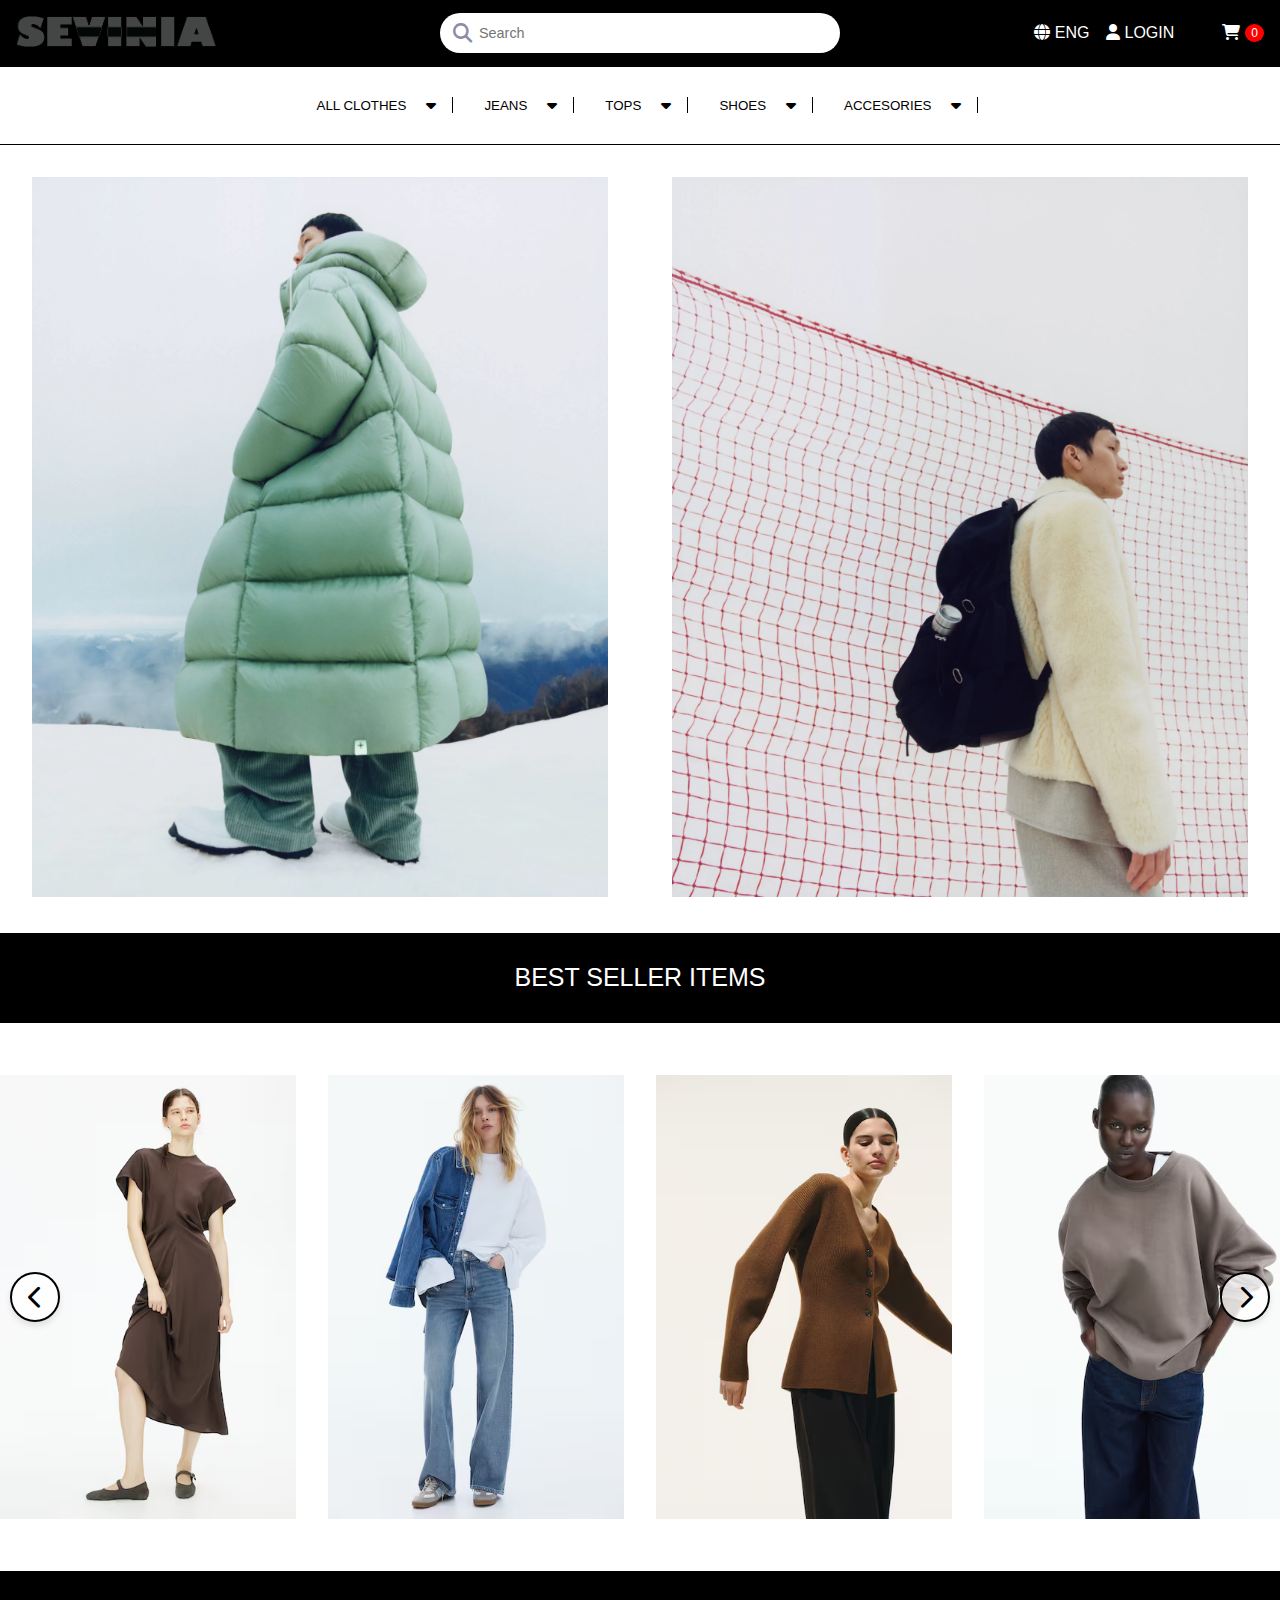
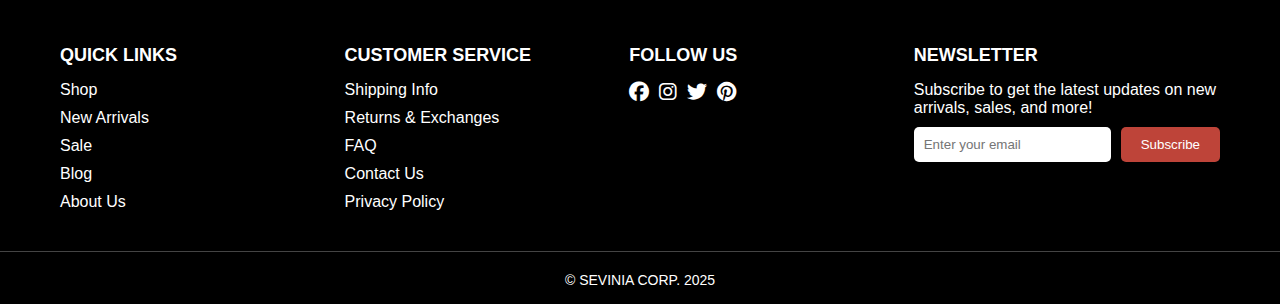
<file: index.html>
<!DOCTYPE html>
<html lang="en">
  <head>
    <meta charset="UTF-8" />
    <meta name="viewport" content="width=device-width, initial-scale=1.0" />
    <title>SEVINIA</title>
    <link rel="stylesheet" href="CSS/generalCSS.css" />
    <link rel="stylesheet" href="CSS/navigation.css" />
    <link rel="stylesheet" href="CSS/cartpopup.css" />
    <link rel="stylesheet" href="CSS/footer.css" />
    <link rel="stylesheet" href="CSS/index.css" />
    <link
      rel="stylesheet" 
      href="https://cdnjs.cloudflare.com/ajax/libs/font-awesome/6.7.2/css/all.min.css"
    />
    <link
      rel="stylesheet"
      href="https://cdnjs.cloudflare.com/ajax/libs/font-awesome/4.7.0/css/font-awesome.min.css"
    />

    <link
      rel="stylesheet"
      href="https://cdnjs.cloudflare.com/ajax/libs/font-awesome/4.7.0/css/font-awesome.min.css"
    />

    <script src="/JS/cartpopup.js" defer></script>
    <script src="/JS/auto.image.slider.js" defer></script>
    <script src="JS/hamburger.js" defer></script>
    <script src="JS/logo.js" defer></script>
  </head>
  <body>
    <!--NAVIGATION-->
    <header>
      <nav>
        <button class="hamburger">☰</button>

        <div class="logo" id="logo">
          <img src="IMG/website logo 2.png" alt="logo" />
        </div>

        <form class="form">
          <button>
            <i class="fa-solid fa-search"></i>
          </button>
          <input class="input" placeholder="Search" type="text" />
        </form>
 
        <div class="menu">
          <button class="globe">
            <i class="fa-solid fa-globe" style="padding-right: 5px"></i
            ><span>ENG</span>
          </button>
          <button class="user">
            <i class="fa-solid fa-user" style="padding-right: 5px"></i
            ><span>LOGIN</span>
          </button>

          <button class="button-cart-icon" onclick="toggleCart()">
            <i class="fa-solid fa-cart-shopping"></i>
            <span id="cartCount">0</span>
          </button>

          <div class="cart-popup" id="cartPopup">
            <div class="cart-popup-header">
              <h3>Your Cart</h3>
            </div>
            <hr />
            <div class="cart-items"></div>
            <section class="cart-section">
              <div class="cart-checkout-button">
                <button onclick="toggleCart()" class="close-button">
                  &times;
                </button>
                <a href="checkoutpage.html" class="checkout-button">
                  Checkout<i class="fa-solid fa-caret-right"></i>
                </a>
              </div>
            </section>
          </div>
        </div>
      </nav>

      <!-- Dropdown menu-->

      <div class="dropdown-container">
        <div class="button-content">
          <button class="button-link">All Clothes</button
          ><i
            class="fa-solid fa-caret-down"
            style="
              padding-left: 5px;
              border-right: 1px solid black;
              padding-right: 1rem;
            "
          ></i>
          <div class="button-dropdown-content">
            <div class="button-dropdown-title">
              <button class="back-button">&larr; Back</button>
            </div>
            <div class="button-dropdown-content-section-container">
              <div class="button-dropdown-content-section">
                <ul class="button-dropdown-content-list" id="type1">
                  <hr />
                  <li>
                    <a href="productsPage.html" id="productpage">Jeans</a>
                  </li>
                  <hr />
                  <li>Tops</li>
                  <hr />
                  <li>Shoes</li>
                  <hr />
                  <li>shirts</li>
                  <hr />
                </ul>
              </div>
            </div>
          </div>
        </div>
        <!-- second button -->
        <div class="button-content">
          <button class="button-link">Jeans</button
          ><i
            class="fa-solid fa-caret-down"
            style="
              padding-left: 5px;
              border-right: 1px solid black;
              padding-right: 1rem;
            "
          ></i>
          <div class="button-dropdown-content">
            <div class="button-dropdown-title">
              <button class="back-button">&larr; Back</button>
            </div>
            <div class="button-dropdown-content-section-container">
              <div class="button-dropdown-content-section">
                <ul class="button-dropdown-content-list" id="type1">
                  <hr />
                  <li>
                    <a href="pr" id="#">slim fit jeans</a>
                  </li>
                  <hr />
                  <li>straight fit jeans</li>
                  <hr />
                  <li>regular fit jeans</li>
                  <hr />
                  <li>flare jeans</li>
                  <hr />
                </ul>
              </div>
            </div>
          </div>
        </div>
        <!-- next button -->
        <div class="button-content">
          <button class="button-link">Tops</button
          ><i
            class="fa-solid fa-caret-down"
            style="
              padding-left: 5px;
              border-right: 1px solid black;
              padding-right: 1rem;
            "
          ></i>
          <div class="button-dropdown-content">
            <div class="button-dropdown-title">
              <button class="back-button">&larr; Back</button>
            </div>
            <div class="button-dropdown-content-section-container">
              <div class="button-dropdown-content-section">
                <ul class="button-dropdown-content-list" id="type1">
                  <hr />
                  <li>
                    <a href="#">Cape Top</a>
                  </li>
                  <hr />
                  <li>Off Shoulder Top</li>
                  <hr />
                  <li>Tube Top</li>
                  <hr />
                  <li>One Shoulder Top</li>
                  <hr />
                </ul>
              </div>
            </div>
          </div>
        </div>
        <!-- next button -->

        <div class="button-content">
          <button class="button-link">Shoes</button
          ><i
            class="fa-solid fa-caret-down"
            style="
              padding-left: 5px;
              border-right: 1px solid black;
              padding-right: 1rem;
            "
          ></i>
          <div class="button-dropdown-content">
            <div class="button-dropdown-title">
              <button class="back-button">&larr; Back</button>
            </div>
            <div class="button-dropdown-content-section-container">
              <div class="button-dropdown-content-section">
                <ul class="button-dropdown-content-list" id="type1">
                  <hr />
                  <li>
                    <a href="#">Clarks</a>
                  </li>
                  <hr />
                  <li>Sneakers</li>
                  <hr />
                  <li>Flats</li>
                  <hr />
                  <li>Heels</li>
                  <hr />
                </ul>
              </div>
            </div>
          </div>
        </div>
        <!-- next button -->

        <div class="button-content">
          <button class="button-link">Accesories</button
          ><i
            class="fa-solid fa-caret-down"
            style="
              padding-left: 5px;
              border-right: 1px solid black;
              padding-right: 1rem;
            "
          ></i>
          <div class="button-dropdown-content">
            <div class="button-dropdown-title">
              <button class="back-button">&larr; Back</button>
            </div>
            <div class="button-dropdown-content-section-container">
              <div class="button-dropdown-content-section">
                <ul class="button-dropdown-content-list" id="type1">
                  <hr />
                  <li>
                    <a href="#">Handbags</a>
                  </li>
                  <hr />
                  <li>Scarfs</li>
                  <hr />
                  <li>hair Accesories</li>
                  <hr />
                  <li>jewelry</li>
                  <hr />
                </ul>
              </div>
            </div>
          </div>
        </div>
        <!-- next button -->

        <div class="hamburger-menu">
          <!-- login in button -->
          <div class="login-button">
            <i class="fa-solid fa-user" style="padding-right: 5px"></i>login
          </div>

          <!-- customer service -->
          <div class="customer-service">
            <i class="fa-solid fa-headset" style="padding-right: 5px"></i
            >Customer Service
          </div>
        </div>
      </div>
    </header>
    <!--MAIN-->
    <main class="container">
      <div class="sliders-container">
        <!-- Slider 1 -->
        <div class="image-slider-container">
          <div class="image-slider">
            <div class="image-slides">
              <input type="radio" name="radio-button1" id="radio1-1" />
              <input type="radio" name="radio-button1" id="radio1-2" />
              <input type="radio" name="radio-button1" id="radio1-3" />
              <input type="radio" name="radio-button1" id="radio1-4" />

              <div class="slide first">
                <img
                  src="IMG/JS_FW24_01_1500x1875.webp"
                  alt="Puffer jacket green"
                />
              </div>
              <div class="slide">
                <img
                  src="IMG/JS_FW24_04_1500x1875.webp"
                  alt="Guy with backpack"
                />
              </div>
              <div class="slide">
                <img
                  src="IMG/JS_FW24_07_1500x1875.webp"
                  alt="Beige puffer jacket green wall"
                />
              </div>
              <div class="slide">
                <img
                  src="IMG/JS_FW24_09_1500x1875.jpg"
                  alt="Girl in front tree"
                />
              </div>

              <div class="autoplay-image-slider">
                <div class="autoplay-button1"></div>
                <div class="autoplay-button2"></div>
                <div class="autoplay-button3"></div>
                <div class="autoplay-button4"></div>
              </div>
            </div>

            <div class="manual-image-slider">
              <label for="radio1-1" class="manual-button"></label>
              <label for="radio1-2" class="manual-button"></label>
              <label for="radio1-3" class="manual-button"></label>
              <label for="radio1-4" class="manual-button"></label>
            </div>
          </div>
        </div>

        <!-- Slider 2 -->
        <div class="image-slider-container">
          <div class="image-slider">
            <div class="image-slides">
              <input type="radio" name="radio-button2" id="radio2-1" />
              <input type="radio" name="radio-button2" id="radio2-2" />
              <input type="radio" name="radio-button2" id="radio2-3" />
              <input type="radio" name="radio-button2" id="radio2-4" />

              <div class="slide first">
                <img
                  src="IMG/JS_FW24_04_1500x1875.webp"
                  alt="Guy with backpack"
                />
              </div>
              <div class="slide">
                <img
                  src="IMG/JS_FW24_07_1500x1875.webp"
                  alt="Beige puffer jacket green wall"
                />
              </div>
              <div class="slide">
                <img
                  src="IMG/JS_FW24_09_1500x1875.jpg"
                  alt="Girl in front tree"
                />
              </div>
              <div class="slide">
                <img
                  src="IMG/JS_FW24_01_1500x1875.webp"
                  alt="Puffer jacket green"
                />
              </div>

              <div class="autoplay-image-slider">
                <div class="autoplay-button1"></div>
                <div class="autoplay-button2"></div>
                <div class="autoplay-button3"></div>
                <div class="autoplay-button4"></div>
              </div>
            </div>

            <div class="manual-image-slider">
              <label for="radio2-1" class="manual-button"></label>
              <label for="radio2-2" class="manual-button"></label>
              <label for="radio2-3" class="manual-button"></label>
              <label for="radio2-4" class="manual-button"></label>
            </div>
          </div>
        </div>
      </div>

      <div class="best-seller-header">Best seller items</div>

      <div class="best-seller-items-container">
        <!-- Left Arrow -->
        <button class="arrow-button left-arrow">
          <i class="fas fa-chevron-left"></i>  
        </button>
        <!-- Image Grid -->
        <div class="best-seller-items">
          <img src="IMG/dress.avif" alt="Girl in brown dress" title="Dress with waist seams" />
          <img src="IMG/jeans.avif" alt="Model in jeans" title="Highwaist denim" />
          <img src="IMG/shirt.avif" alt="Brown cardigan girl" title="Cardigan with buttons" />
          <img src="IMG/sweatshirt.avif" alt="Beige sweatshirt girl" title="Comfy sweatshirt" />
        </div>
        <!-- Right Arrow -->
        <button class="arrow-button right-arrow">
          <i class="fas fa-chevron-right"></i> 
        </button>
      </div>
    </main>
    <!--FOOTER--> 
    <footer class="footer">
      <div class="footer-container">
        <!-- Quick Links -->
        <div class="footer-section">
          <h4>QUICK LINKS</h4>
          <ul>
            <li><a href="/shop">Shop</a></li>
            <li><a href="/new-arrivals">New Arrivals</a></li>
            <li><a href="/sale">Sale</a></li>
            <li><a href="/blog">Blog</a></li>
            <li><a href="/about-us">About Us</a></li>
          </ul>
        </div>
    
        <!-- Customer Service -->
        <div class="footer-section">
          <h4>CUSTOMER SERVICE</h4>
          <ul>
            <li><a href="/shipping-info">Shipping Info</a></li>
            <li><a href="/returns">Returns & Exchanges</a></li>
            <li><a href="/faq">FAQ</a></li>
            <li><a href="/contact-us">Contact Us</a></li>
            <li><a href="/privacy-policy">Privacy Policy</a></li>
          </ul>
        </div>
    
        <!-- Social Media -->
        <div class="footer-section">
          <h4>FOLLOW US</h4>
          <div class="social-icons">
            <a href="https://facebook.com" target="_blank" aria-label="Facebook"><i class="fab fa-facebook-f"></i></a>
            <a href="https://instagram.com" target="_blank" aria-label="Instagram"><i class="fab fa-instagram"></i></a>
            <a href="https://twitter.com" target="_blank" aria-label="Twitter"><i class="fab fa-twitter"></i></a>
            <a href="https://pinterest.com" target="_blank" aria-label="Pinterest"><i class="fab fa-pinterest"></i></a>
          </div>
        </div>
    
        <!-- Newsletter -->
        <div class="footer-section">
          <h4>NEWSLETTER</h4>
          <p>Subscribe to get the latest updates on new arrivals, sales, and more!</p>
          <form class="newsletter-form">
            <input type="email" placeholder="Enter your email" required>
            <button type="submit">Subscribe</button>
          </form>
        </div>
      </div> 
    
      <!-- Copyright -->
      <div class="footer-bottom">
        <p>&copy; SEVINIA CORP. 2025</p>
      </div>
    </footer>
  </body>
</html>
</file>
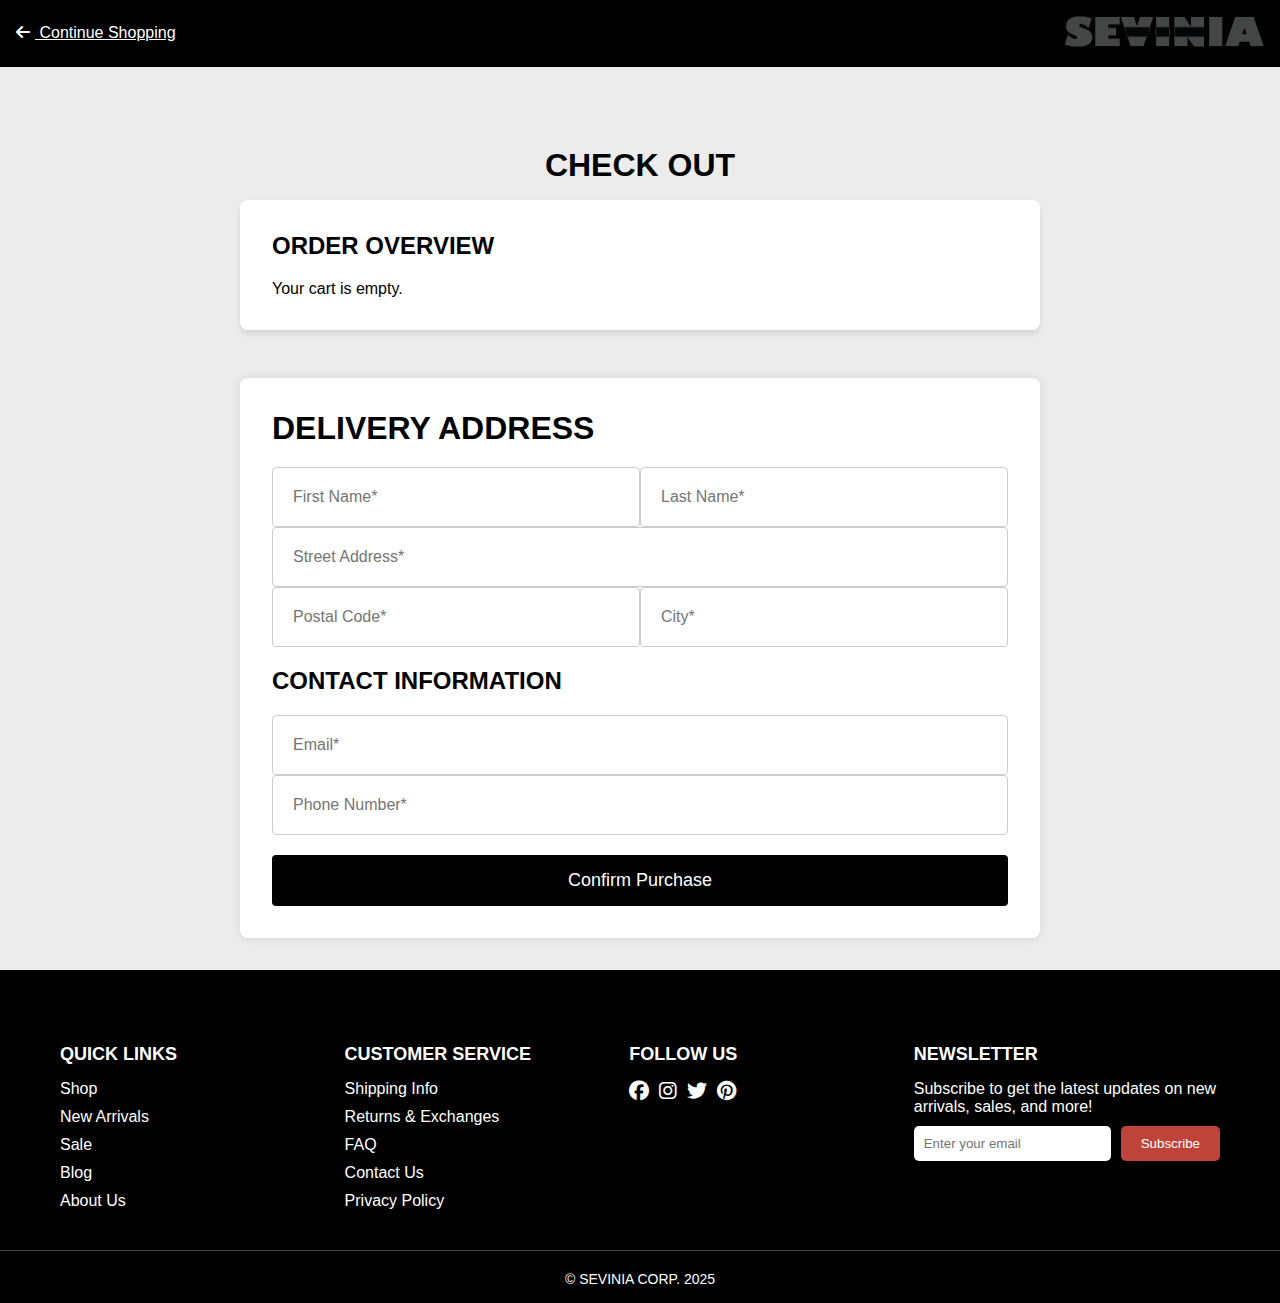
<file: checkoutpage.html>
<!DOCTYPE html>
<html lang="en">
  <head>
    <meta charset="UTF-8" />
    <meta name="viewport" content="width=device-width, initial-scale=1.0" />
    <title>SEVINIA</title>
    <link rel="stylesheet" href="CSS/generalCSS.css" />
    <link rel="stylesheet" href="CSS/footer.css" />
    <link rel="stylesheet" href="CSS/checkoutpage.css" />
    <link
      rel="stylesheet"
      href="https://cdnjs.cloudflare.com/ajax/libs/font-awesome/6.7.2/css/all.min.css"
    />
    <link
      rel="stylesheet"
      href="https://cdnjs.cloudflare.com/ajax/libs/font-awesome/4.7.0/css/font-awesome.min.css"
    />
    <script src="JS/checkout.js" defer></script>
    <script src="JS/logo.js" defer></script>

  </head>
  <body>
    <header>
      <nav>
        <div class="arrow-back">
          <a href="index.html">
            <i class="fa-solid fa-arrow-left" style="padding-right: 5px"></i>
            Continue Shopping
          </a>
        </div>
        <div class="logo" id="logo">
          <img src="IMG/website logo 2.png" alt="logo" />
        </div>
      </nav>
    </header>

    <main class="container">
      <div class="check-out">
        <h1>Check Out</h1>
      </div>
      <div class="order-content">
        <h1>Order Overview</h1>
        <section id="order-information">
          <div id="cart-items-container"></div>
        </section>
      </div>

      <section class="information">
        <div class="checkout-container">
          <h1>DELIVERY ADDRESS</h1>
          <form id="checkout-form" class="checkout-form">
            <!-- Delivery Address -->
            <div class="form-section">
              <div class="form-row">
                <div class="form-group">
                  <input
                    type="text"
                    id="first-name"
                    name="first-name"
                    placeholder="First Name*"
                    required
                  />
                </div>
                <div class="form-group">
                  <input
                    type="text"
                    id="last-name"
                    name="last-name"
                    placeholder="Last Name*"
                    required
                  />
                </div>
              </div>
              <div class="form-group">
                <input
                  type="text"
                  id="street-address"
                  name="street-address"
                  placeholder="Street Address*"
                  required
                />
              </div>
              <div class="form-row">
                <div class="form-group">
                  <input
                    type="text"
                    id="postal-code"
                    name="postal-code"
                    placeholder="Postal Code*"
                    required
                  />
                </div>
                <div class="form-group">
                  <input
                    type="text"
                    id="city"
                    name="city"
                    placeholder="City*"
                    required
                  />
                </div>
              </div>
            </div>

            <!-- Contact Information -->
            <div class="form-section">
              <h2>CONTACT INFORMATION</h2>
              <div class="form-group">
                <input
                  type="email"
                  id="email"
                  name="email"
                  placeholder="Email*"
                  required
                />
              </div>
              <div class="form-group">
                <input
                  type="text"
                  id="phone-number"
                  name="phone-number"
                  placeholder="Phone Number*"
                  required
                />
              </div>
            </div>

            <!-- Submit Button -->
            <div class="form-section">
              <button type="submit" class="submit-btn">Confirm Purchase</button>
            </div>
          </form>
        </div>
      </section>
    </main>
    <footer class="footer">
      <div class="footer-container">
        <!-- Quick Links -->
        <div class="footer-section">
          <h4>QUICK LINKS</h4>
          <ul>
            <li><a href="/shop">Shop</a></li>
            <li><a href="/new-arrivals">New Arrivals</a></li>
            <li><a href="/sale">Sale</a></li>
            <li><a href="/blog">Blog</a></li>
            <li><a href="/about-us">About Us</a></li>
          </ul>
        </div>
    
        <!-- Customer Service -->
        <div class="footer-section">
          <h4>CUSTOMER SERVICE</h4>
          <ul>
            <li><a href="/shipping-info">Shipping Info</a></li>
            <li><a href="/returns">Returns & Exchanges</a></li>
            <li><a href="/faq">FAQ</a></li>
            <li><a href="/contact-us">Contact Us</a></li>
            <li><a href="/privacy-policy">Privacy Policy</a></li>
          </ul>
        </div>
    
        <!-- Social Media -->
        <div class="footer-section">
          <h4>FOLLOW US</h4>
          <div class="social-icons">
            <a href="https://facebook.com" target="_blank" aria-label="Facebook"><i class="fab fa-facebook-f"></i></a>
            <a href="https://instagram.com" target="_blank" aria-label="Instagram"><i class="fab fa-instagram"></i></a>
            <a href="https://twitter.com" target="_blank" aria-label="Twitter"><i class="fab fa-twitter"></i></a>
            <a href="https://pinterest.com" target="_blank" aria-label="Pinterest"><i class="fab fa-pinterest"></i></a>
          </div>
        </div>
    
        <!-- Newsletter -->
        <div class="footer-section">
          <h4>NEWSLETTER</h4>
          <p>Subscribe to get the latest updates on new arrivals, sales, and more!</p>
          <form class="newsletter-form">
            <input type="email" placeholder="Enter your email" required>
            <button type="submit">Subscribe</button>
          </form>
        </div>
      </div> 
    
      <!-- Copyright -->
      <div class="footer-bottom">
        <p>&copy; SEVINIA CORP. 2025</p>
      </div>
    </footer>
  </body>
</html>
</file>
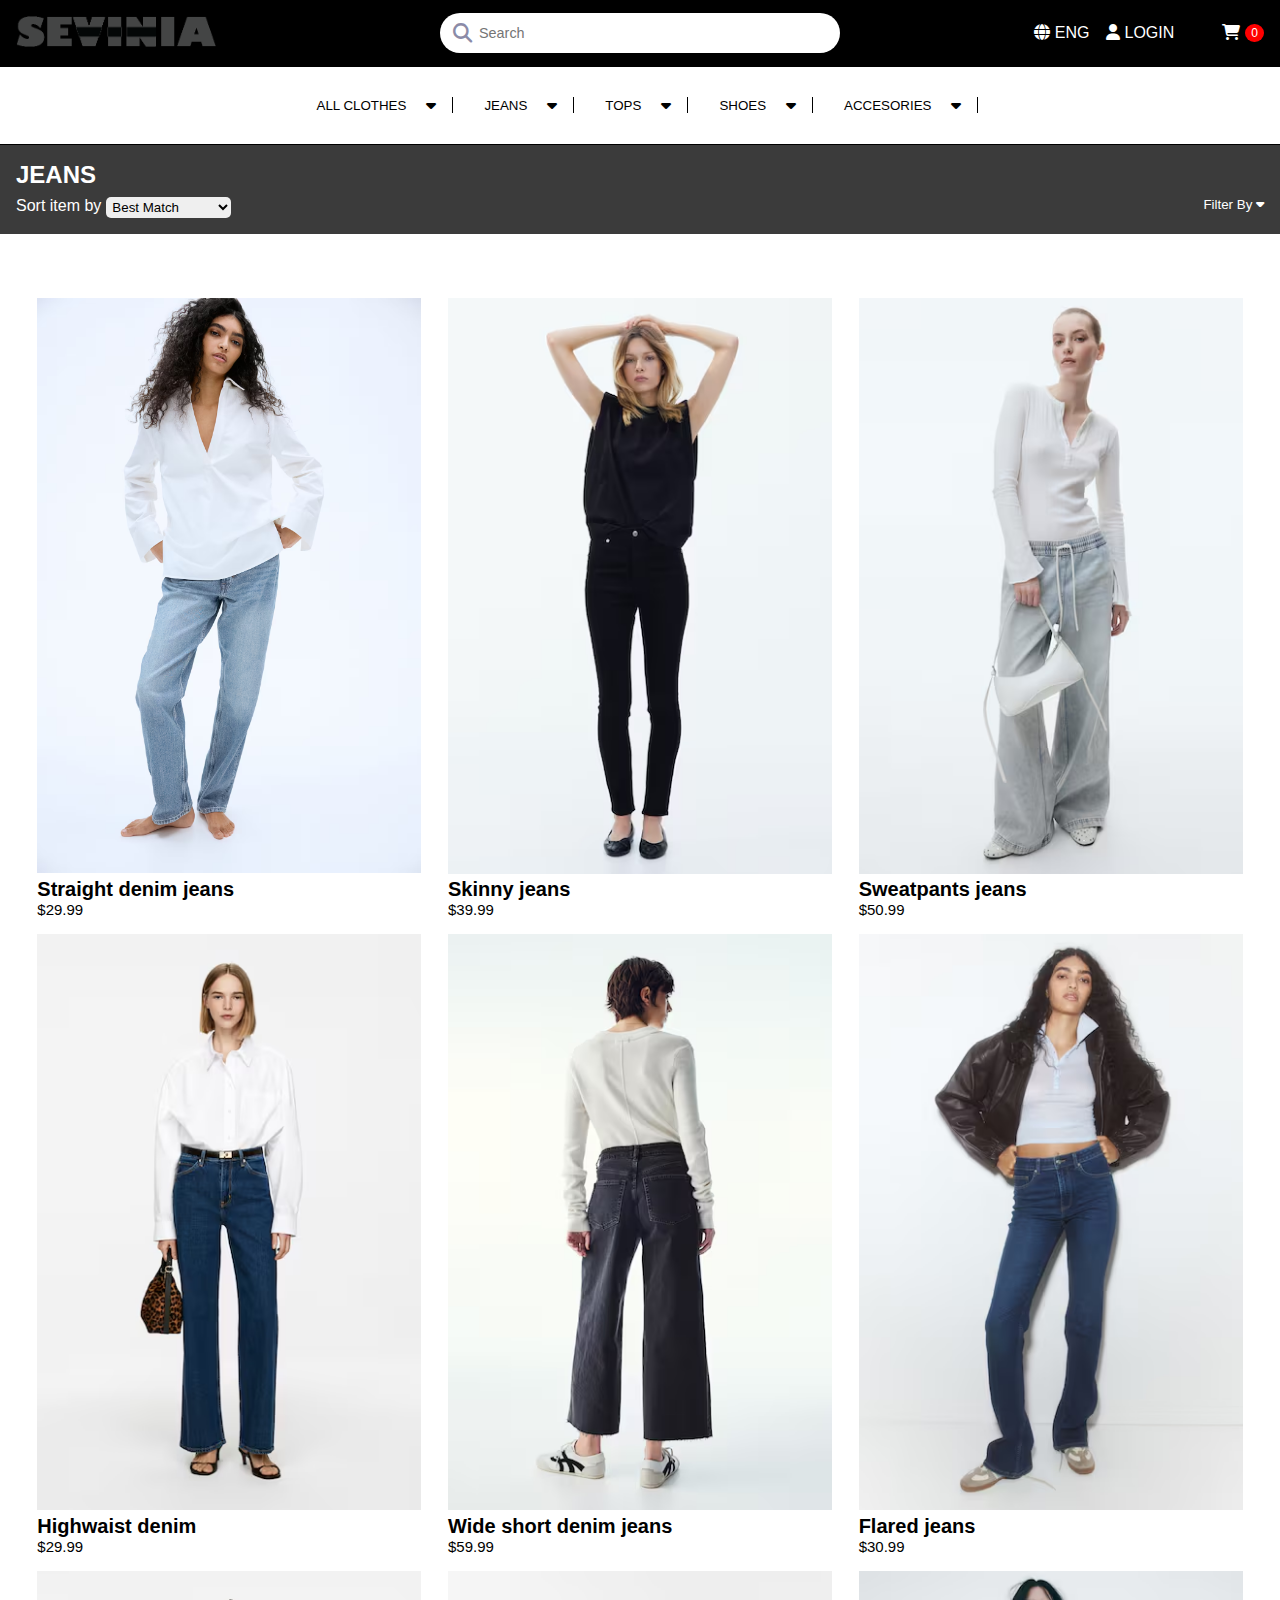
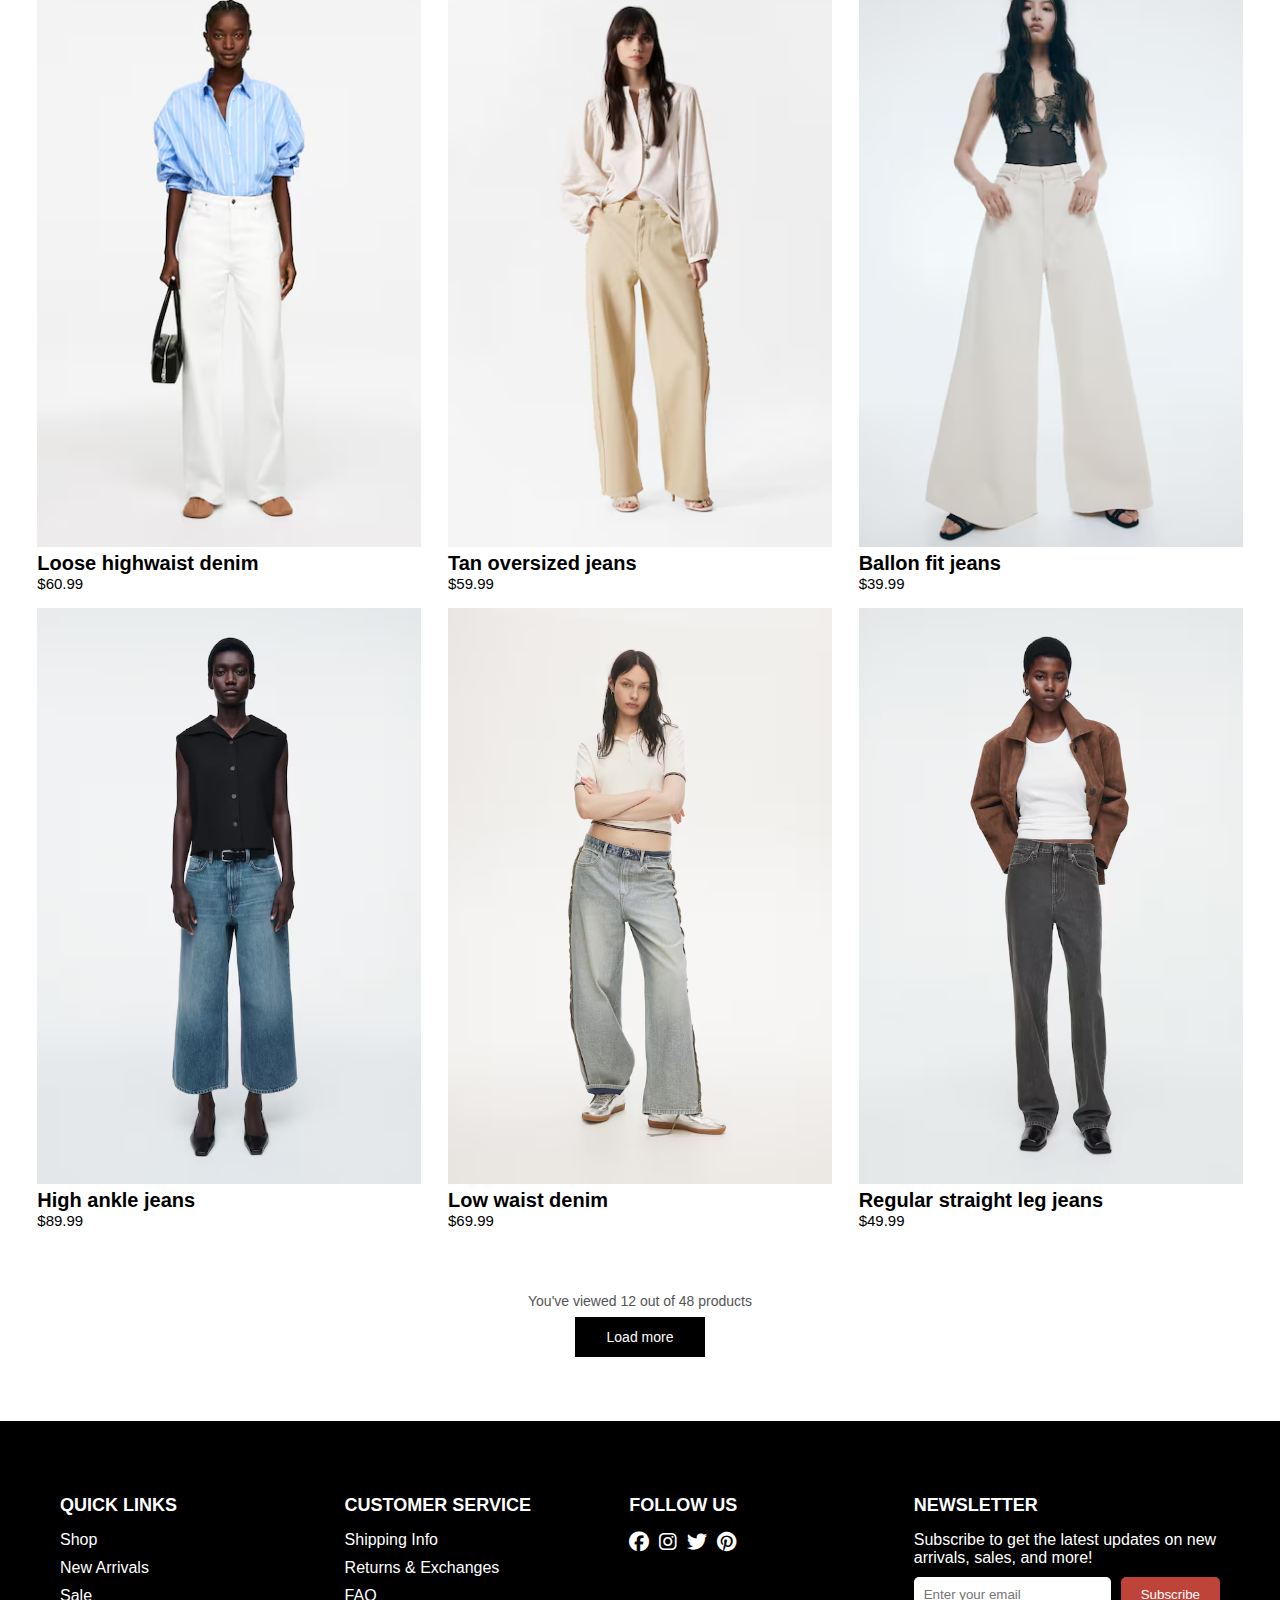
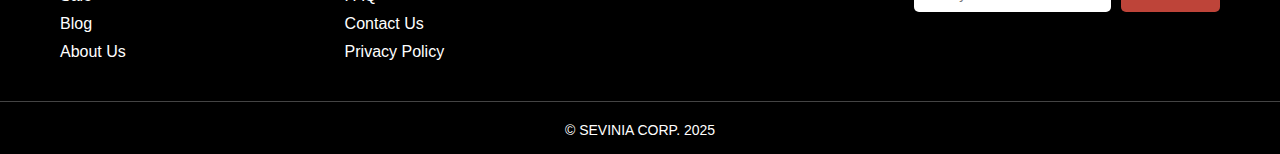
<file: productsPage.html>
<!DOCTYPE html>
<html lang="en">
  <head>
    <meta charset="UTF-8" />
    <meta name="viewport" content="width=device-width, initial-scale=1.0" />
    <title>SEVINIA</title>
    <link rel="stylesheet" href="CSS/generalCSS.css" />
    <link rel="stylesheet" href="CSS/navigation.css" />
    <link rel="stylesheet" href="CSS/cartpopup.css" />
    <link rel="stylesheet" href="CSS/footer.css" />
    <link rel="stylesheet" href="CSS/productsPage.css" />
    <link rel="stylesheet" href="CSS/filter.css" />

    <link
      rel="stylesheet"
      href="https://cdnjs.cloudflare.com/ajax/libs/font-awesome/6.7.2/css/all.min.css"
    />
    <link
      rel="stylesheet"
      href="https://cdnjs.cloudflare.com/ajax/libs/font-awesome/4.7.0/css/font-awesome.min.css"
    />

    <link
      rel="stylesheet"
      href="https://cdnjs.cloudflare.com/ajax/libs/font-awesome/4.7.0/css/font-awesome.min.css"
    />

<script src="JS/productpage.js" defer></script>
<script src="JS/hamburger.js" defer></script>
<script src="JS/cartpopup.js" defer></script>
<script src="JS/checkout.js" defer></script>
<script src="JS/logo.js" defer></script>

<!-- <script src="JS/filter.js" defer></script> -->


  </head>
  <body>

<!--NAVIGATION-->
<header>
  <nav>
    <button class="hamburger">☰</button>

    <div class="logo" id="logo">
      <img src="IMG/website logo 2.png" alt="logo" />
    </div>

    <form class="form">
      <button>
        <i class="fa-solid fa-search"></i>
      </button>
      <input class="input" placeholder="Search" type="text" />
    </form>

    <div class="menu">
      <button class="globe">
        <i class="fa-solid fa-globe" style="padding-right: 5px"></i
        ><span>ENG</span>
      </button>
      <button class="user">
        <i class="fa-solid fa-user" style="padding-right: 5px"></i
        ><span>LOGIN</span>
      </button>

      <button class="button-cart-icon" onclick="toggleCart()">
        <i class="fa-solid fa-cart-shopping"></i>
        <span id="cartCount">0</span>
      </button>

      <div class="cart-popup" id="cartPopup">
        <div class="cart-popup-header">
          <h3>Your Cart</h3>
        </div>
        <hr />
        <div class="cart-items"></div>
        <section class="cart-section">
          <div class="cart-checkout-button">
            <button onclick="toggleCart()" class="close-button">
              &times;
            </button>
            <a href="checkoutpage.html" class="checkout-button">
              Checkout<i class="fa-solid fa-caret-right"></i>
            </a>
          </div>
        </section>
      </div>
    </div>
  </nav>

  <!-- Dropdown menu-->

  <div class="dropdown-container">
    <div class="button-content">
      <button class="button-link">All Clothes</button
      ><i
        class="fa-solid fa-caret-down"
        style="
          padding-left: 5px;
          border-right: 1px solid black;
          padding-right: 1rem;
        "
      ></i>
      <div class="button-dropdown-content">
        <div class="button-dropdown-title">
          <button class="back-button">&larr; Back</button>
        </div>
        <div class="button-dropdown-content-section-container">
          <div class="button-dropdown-content-section">
            <ul class="button-dropdown-content-list" id="type1">
              <hr />
              <li>
                <a href="productsPage.html" id="productpage">Jeans</a>
              </li>
              <hr />
              <li>Tops</li>
              <hr />
              <li>Shoes</li>
              <hr />
              <li>shirts</li>
              <hr />
            </ul>
          </div>
        </div>
      </div>
    </div>
    <!-- second button -->
    <div class="button-content">
      <button class="button-link">Jeans</button
      ><i
        class="fa-solid fa-caret-down"
        style="
          padding-left: 5px;
          border-right: 1px solid black;
          padding-right: 1rem;
        "
      ></i>
      <div class="button-dropdown-content">
        <div class="button-dropdown-title">
          <button class="back-button">&larr; Back</button>
        </div>
        <div class="button-dropdown-content-section-container">
          <div class="button-dropdown-content-section">
            <ul class="button-dropdown-content-list" id="type1">
              <hr />
              <li>
                <a href="pr" id="#">slim fit jeans</a>
              </li>
              <hr />
              <li>straight fit jeans</li>
              <hr />
              <li>regular fit jeans</li>
              <hr />
              <li>flare jeans</li>
              <hr />
            </ul>
          </div>
        </div>
      </div>
    </div>
    <!-- next button -->
    <div class="button-content">
      <button class="button-link">Tops</button
      ><i
        class="fa-solid fa-caret-down"
        style="
          padding-left: 5px;
          border-right: 1px solid black;
          padding-right: 1rem;
        "
      ></i>
      <div class="button-dropdown-content">
        <div class="button-dropdown-title">
          <button class="back-button">&larr; Back</button>
        </div>
        <div class="button-dropdown-content-section-container">
          <div class="button-dropdown-content-section">
            <ul class="button-dropdown-content-list" id="type1">
              <hr />
              <li>
                <a href="#">Cape Top</a>
              </li>
              <hr />
              <li>Off Shoulder Top</li>
              <hr />
              <li>Tube Top</li>
              <hr />
              <li>One Shoulder Top</li>
              <hr />
            </ul>
          </div>
        </div>
      </div>
    </div>
    <!-- next button -->

    <div class="button-content">
      <button class="button-link">Shoes</button
      ><i
        class="fa-solid fa-caret-down"
        style="
          padding-left: 5px;
          border-right: 1px solid black;
          padding-right: 1rem;
        "
      ></i>
      <div class="button-dropdown-content">
        <div class="button-dropdown-title">
          <button class="back-button">&larr; Back</button>
        </div>
        <div class="button-dropdown-content-section-container">
          <div class="button-dropdown-content-section">
            <ul class="button-dropdown-content-list" id="type1">
              <hr />
              <li>
                <a href="#">Clarks</a>
              </li>
              <hr />
              <li>Sneakers</li>
              <hr />
              <li>Flats</li>
              <hr />
              <li>Heels</li>
              <hr />
            </ul>
          </div>
        </div>
      </div>
    </div>
    <!-- next button -->

    <div class="button-content">
      <button class="button-link">Accesories</button
      ><i
        class="fa-solid fa-caret-down"
        style="
          padding-left: 5px;
          border-right: 1px solid black;
          padding-right: 1rem;
        "
      ></i>
      <div class="button-dropdown-content">
        <div class="button-dropdown-title">
          <button class="back-button">&larr; Back</button>
        </div>
        <div class="button-dropdown-content-section-container">
          <div class="button-dropdown-content-section">
            <ul class="button-dropdown-content-list" id="type1">
              <hr />
              <li>
                <a href="#">Handbags</a>
              </li>
              <hr />
              <li>Scarfs</li>
              <hr />
              <li>hair Accesories</li>
              <hr />
              <li>jewelry</li>
              <hr />
            </ul>
          </div>
        </div>
      </div>
    </div>
    <!-- next button -->

    <div class="hamburger-menu">
      <!-- login in button -->
      <div class="login-button">
        <i class="fa-solid fa-user" style="padding-right: 5px"></i>login
      </div>

      <!-- customer service -->
      <div class="customer-service">
        <i class="fa-solid fa-headset" style="padding-right: 5px"></i
        >Customer Service
      </div>
    </div>
  </div>
</header>


    <main class="container">
      <div class="main-header"> 
        <div class="header-content">
          <h2>JEANS</h2>

          <div class="clothes-sorting">
            <span style="padding-right: 5px">Sort item by</span>
            <select class="select" name="sort-after" id="sort-after">
              <option>Best Match</option>
              <option>Most Purchased</option>
              <option>Least Purchased</option>
              <option>Highest Price</option>
              <option>Lowest Price</option>
              <option>Discount</option>
            </select>

            <button class="filter-button" onclick="toggleFilter()">
              <span>Filter By</span> <i class="fa-solid fa-caret-down"></i>
            </button>

            <div class="filter-popup" id="filterPopup">
              <div class="filter-popup-header">
                <h3>Your Cart</h3>
              </div>
              <hr />

              <div class="filter-options">
                <button
                  class="btn btn-categories"
                  id="Categories"
                  name="Categories"
                >
                  Categories
                  <i
                    class="fa-solid fa-caret-down"
                    style="padding-left: 5px"
                  ></i>
                </button>
                <button class="btn btn-size" id="Sizes" name="Sizes">
                  Size
                  <i
                    class="fa-solid fa-caret-down"
                    style="padding-left: 5px"
                  ></i>
                </button>
                <button class="btn btn-color" id="Colors" name="Colors">
                  Color
                  <i
                    class="fa-solid fa-caret-down"
                    style="padding-left: 5px"
                  ></i>
                </button>
                <button class="btn btn-brand" id="Brands" name="Brands">
                  Brand
                  <i
                    class="fa-solid fa-caret-down"
                    style="padding-left: 5px"
                  ></i>
                </button>
                <button class="btn btn-price" id="Prices" name="Prices">
                  Price
                  <i
                    class="fa-solid fa-caret-down"
                    style="padding-left: 5px"
                  ></i>
                </button>
              </div>

              <div class="cart-checkout-button">
                <button onclick="toggleFilter()" class="close-button">
                  &times;
                </button>
              </div>
            </div>
          </div>
        </div>
      </div>

      <div class="image-container">
        <!-- 1 --> 
        <div class="img-content">
          <img
            id="clickableImage"
            src="IMG/jeanss1.avif"
            alt="Girl in blue jeans"
            title="Straigt denim jeans"
          />
         
          <div class="img-details">
            <span id="clothingname" name="clothingname">Straight denim jeans</span>
            <span id="price" name="price">$29.99</span>
          </div>
        </div>
        <!-- 2 -->
        <div class="img-content">
          <img
            src="IMG/blackjeans1.avif"
            alt="Girl in black tight jeans"
            title="Skinny jeans"
          />
          <div class="img-details">
            <span id="clothingname" name="clothingname">Skinny jeans</span>
            <span id="price" name="price">$39.99</span>
          </div>
        </div>
          <!-- 3 -->
          <div class="img-content">
            <img
              src="IMG/greysweatjeans1.avif"
              alt="Girl in grey sweatpants jeans"
              title="Sweatpants jeans"
            />
            <div class="img-details">
              <span id="clothingname" name="clothingname">Sweatpants jeans</span>
              <span id="price" name="price">$50.99</span>
            </div>
          </div>
           <!-- 4 -->
           <div class="img-content">
            <img
              src="IMG/highwaistjeans1.avif"
              alt="Girl in dark highwaist jeans"
              title="Highwaist denim"
            />
            <div class="img-details">
              <span id="clothingname" name="clothingname">Highwaist denim</span>
              <span id="price" name="price">$29.99</span>
            </div>
          </div>
           <!-- 5 -->
           <div class="img-content">
            <img
              src="IMG/blackshortjeans1.avif"
              alt="Girl in black short wide jeans"
              title="Wide short denim jeans"
            />
            <div class="img-details">
              <span id="clothingname" name="clothingname">Wide short denim jeans</span>
              <span id="price" name="price">$59.99</span>
            </div>
          </div>
           <!-- 6 -->
           <div class="img-content">
            <img
              src="IMG/flaredjeans1.avif"
              alt="Girl in dark flared jeans"
              title="Flared jeans"
            />
            <div class="img-details">
              <span id="clothingname" name="clothingname">Flared jeans</span>
              <span id="price" name="price">$30.99</span>
            </div>
          </div>
           <!-- 7 -->
           <div class="img-content">
            <img
              src="IMG/whitehighwaistjeans1.avif"
              alt="Girl in white highwaist denim"
              title="Loose highwaist denim"
            />
            <div class="img-details">
              <span id="clothingname" name="clothingname">Loose highwaist denim</span>
              <span id="price" name="price">$60.99</span>
            </div>
          </div>
           <!-- 8 -->
           <div class="img-content">
            <img
              src="IMG/tanjeans1.avif"
              alt="Girl in beige jeans"
              title="Tan oversized jeans"
            />
            <div class="img-details">
              <span id="clothingname" name="clothingname">Tan oversized jeans</span>
              <span id="price" name="price">$59.99</span>
            </div>
          </div>
           <!--9 -->
           <div class="img-content">
            <img
              src="IMG/whitewidejeans1.avif"
              alt="Girl in super wide white jeans"
              title="Ballon fit jeans"
            />
            <div class="img-details">
              <span id="clothingname" name="clothingname">Ballon fit jeans</span>
              <span id="price" name="price">$39.99</span>
            </div>
          </div>

           <!-- 10 -->
           <div class="img-content">
            <img
              src="IMG/croppeddenim1.avif"
              alt="Girl in high ankle jeans"
              title="High ankle jeans"
            />
            <div class="img-details">
              <span id="clothingname" name="clothingname">High ankle jeans</span>
              <span id="price" name="price">$89.99</span>
            </div>
          </div>

           <!-- 11 -->
           <div class="img-content">
            <img
              src="IMG/lowaistbaggy1.avif"
              alt="Girl in grey low waist"
              title="Low waist denim"
            />
            <div class="img-details">
              <span id="clothingname" name="clothingname"> Low waist denim</span>
              <span id="price" name="price">$69.99</span>
            </div>
          </div> 

           <!-- 12 -->
           <div class="img-content">
            <img
              src="IMG/straightlegjeans1.avif"
              alt="Girl in dark grey tight jeans"
              title="Regular straight leg jeans"
            />
            <div class="img-details">
              <span id="clothingname" name="clothingname"> Regular straight leg jeans</span>
              <span id="price" name="price">$49.99</span>
            </div>
          </div>
                    <!---->
        </div>
        <div class="load-more-container">
          <p>You've viewed 12 out of 48 products</p>
          <button class="load-more-button">Load more</button>
        </div>
         <!---->
      </div>

    </main>
    <footer class="footer">
      <div class="footer-container">
        <!-- Quick Links -->
        <div class="footer-section">
          <h4>QUICK LINKS</h4>
          <ul>
            <li><a href="/shop">Shop</a></li>
            <li><a href="/new-arrivals">New Arrivals</a></li>
            <li><a href="/sale">Sale</a></li>
            <li><a href="/blog">Blog</a></li>
            <li><a href="/about-us">About Us</a></li>
          </ul>
        </div>
    
        <!-- Customer Service -->
        <div class="footer-section">
          <h4>CUSTOMER SERVICE</h4>
          <ul>
            <li><a href="/shipping-info">Shipping Info</a></li>
            <li><a href="/returns">Returns & Exchanges</a></li>
            <li><a href="/faq">FAQ</a></li>
            <li><a href="/contact-us">Contact Us</a></li>
            <li><a href="/privacy-policy">Privacy Policy</a></li>
          </ul>
        </div>
    
        <!-- Social Media -->
        <div class="footer-section">
          <h4>FOLLOW US</h4>
          <div class="social-icons">
            <a href="https://facebook.com" target="_blank" aria-label="Facebook"><i class="fab fa-facebook-f"></i></a>
            <a href="https://instagram.com" target="_blank" aria-label="Instagram"><i class="fab fa-instagram"></i></a>
            <a href="https://twitter.com" target="_blank" aria-label="Twitter"><i class="fab fa-twitter"></i></a>
            <a href="https://pinterest.com" target="_blank" aria-label="Pinterest"><i class="fab fa-pinterest"></i></a>
          </div>
        </div>
    
        <!-- Newsletter -->
        <div class="footer-section">
          <h4>NEWSLETTER</h4>
          <p>Subscribe to get the latest updates on new arrivals, sales, and more!</p>
          <form class="newsletter-form">
            <input type="email" placeholder="Enter your email" required>
            <button type="submit">Subscribe</button>
          </form>
        </div>
      </div> 
    
      <!-- Copyright -->
      <div class="footer-bottom">
        <p>&copy; SEVINIA CORP. 2025</p>
      </div>
    </footer>
  </body>
</html>
</file>
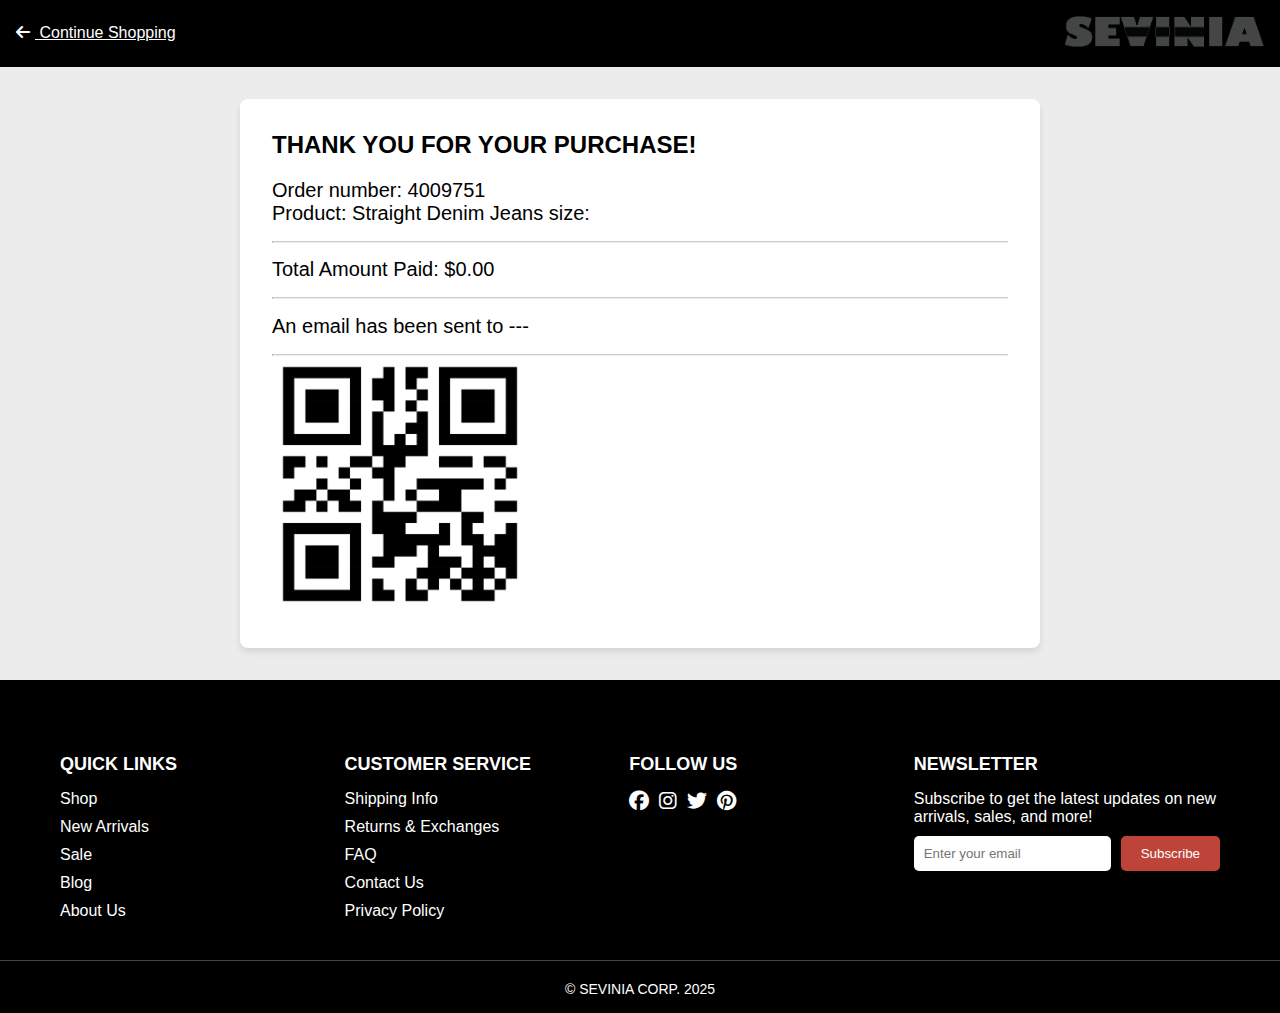
<file: thankyou.html>
<!DOCTYPE html>
<html lang="en">
  <head>
    <meta charset="UTF-8" />
    <meta name="viewport" content="width=device-width, initial-scale=1.0" />
    <title>SEVINIA</title>
    <link rel="stylesheet" href="CSS/generalCSS.css" />
    <link rel="stylesheet" href="CSS/footer.css" />
    <link rel="stylesheet" href="CSS/thankyou.css" />
    <link rel="stylesheet" href="CSS/checkoutpage.css" />

    <link
      rel="stylesheet"
      href="https://cdnjs.cloudflare.com/ajax/libs/font-awesome/6.7.2/css/all.min.css"
    />
    <link
      rel="stylesheet"
      href="https://cdnjs.cloudflare.com/ajax/libs/font-awesome/4.7.0/css/font-awesome.min.css"
    />
    <script src="JS/thankyou.js" defer></script>
    <script src="JS/logo.js" defer></script>
  </head>
  <body>
    <header>
      <nav>
        <div class="arrow-back">
          <a href="index.html">
            <i class="fa-solid fa-arrow-left" style="padding-right: 5px"></i>
            Continue Shopping
          </a>
        </div>
        <div class="logo" id="logo">
          <img src="IMG/website logo 2.png" alt="logo" />
        </div>
      </nav>
    </header>

    <main class="container"> 
      <div class="order-content">
      <h1>Thank You for Your Purchase!</h1>
<div class="confirmation">
<p>Order number: 4009751 </p>
<p>Product: Straight Denim Jeans size: </p>
</div>
    <hr>
      <div class="total-amount" >  
        Total Amount Paid: $<span id="total-amount"></span>
      </div>
      <hr>
      <div class="email-confirmation" >
        <p>An email has been sent to emakdme@asks --- make this javascripted</p>
      </div>
      <hr>

     
       <img src="/IMG/QR_Code_example.png" style="width: 20vw; "  >
      
    </div>
    </main>
    <footer class="footer">
      <div class="footer-container">
        <!-- Quick Links -->
        <div class="footer-section">
          <h4>QUICK LINKS</h4>
          <ul>
            <li><a href="/shop">Shop</a></li>
            <li><a href="/new-arrivals">New Arrivals</a></li>
            <li><a href="/sale">Sale</a></li>
            <li><a href="/blog">Blog</a></li>
            <li><a href="/about-us">About Us</a></li>
          </ul>
        </div>
    
        <!-- Customer Service -->
        <div class="footer-section">
          <h4>CUSTOMER SERVICE</h4>
          <ul>
            <li><a href="/shipping-info">Shipping Info</a></li>
            <li><a href="/returns">Returns & Exchanges</a></li>
            <li><a href="/faq">FAQ</a></li>
            <li><a href="/contact-us">Contact Us</a></li>
            <li><a href="/privacy-policy">Privacy Policy</a></li>
          </ul>
        </div>
    
        <!-- Social Media -->
        <div class="footer-section">
          <h4>FOLLOW US</h4>
          <div class="social-icons">
            <a href="https://facebook.com" target="_blank" aria-label="Facebook"><i class="fab fa-facebook-f"></i></a>
            <a href="https://instagram.com" target="_blank" aria-label="Instagram"><i class="fab fa-instagram"></i></a>
            <a href="https://twitter.com" target="_blank" aria-label="Twitter"><i class="fab fa-twitter"></i></a>
            <a href="https://pinterest.com" target="_blank" aria-label="Pinterest"><i class="fab fa-pinterest"></i></a>
          </div>
        </div>
    
        <!-- Newsletter -->
        <div class="footer-section">
          <h4>NEWSLETTER</h4>
          <p>Subscribe to get the latest updates on new arrivals, sales, and more!</p>
          <form class="newsletter-form">
            <input type="email" placeholder="Enter your email" required>
            <button type="submit">Subscribe</button>
          </form>
        </div>
      </div> 
    
      <!-- Copyright -->
      <div class="footer-bottom">
        <p>&copy; SEVINIA CORP. 2025</p>
      </div>
    </footer>

  </body>
</html>
</file>
<file: CSS/generalCSS.css>
/* ONLY CSS FOR THE WHOLE WEBSITE */

* {
  font-family: 'Lucida Sans', 'Lucida Sans Regular', 'Lucida Grande', 'Lucida Sans Unicode', Geneva, Verdana, sans-serif;
  margin: 0;
  padding: 0;
  box-sizing: border-box;
}

.container {
  background-color: white;
  height: fit-content;
  margin-top: 2rem;
  margin-bottom: 2rem;
}

body, html {
  overflow-x: hidden;
}
</file>
<file: CSS/navigation.css>
/* ONLY NAVIGATION CSS */

.form button {
  border: none;
  background: none;
  color: #8b8ba7;
}

/* styling of whole input container */
.form {
  --timing: 0.3s;
  --width-of-input: 400px;
  --height-of-input: 40px;
  --border-height: 2px;
  --input-bg: #fff;
  --border-color: #be4439;
  --border-radius: 30px;
  --after-border-radius: 1px;
  position: relative;
  width: var(--width-of-input);
  height: var(--height-of-input);
  display: flex;
  align-items: center;
  padding-inline: 0.8em;
  border-radius: var(--border-radius);
  transition: border-radius 0.5s ease;
  background: var(--input-bg, #fff);
  position: absolute;
  left: 50%;
  transform: translateX(-50%);
}

/* styling of Input */
.input {
  font-size: 0.9rem;
  background-color: transparent;
  width: 100%;
  height: 100%;
  padding-inline: 0.5em;
  padding-block: 0.7em;
  border: none;
}

/* styling of animated border */
.form:before {
  content: "";
  position: absolute;
  background: var(--border-color);
  transform: scaleX(0);
  transform-origin: center;
  width: 100%;
  height: var(--border-height);
  left: 0;
  bottom: 0;
  border-radius: 1px;
  transition: transform var(--timing) ease;
}

/* Hover on Input */
.form:focus-within {
  border-radius: var(--after-border-radius);
}

input:focus {
  outline: none;
}

/* here is code of animated border */
.form:focus-within:before {
  transform: scale(1);
}

/* styling of close button */
.reset {
  border: none;
  background: none;
  opacity: 0;
  visibility: hidden;
}

/* close button shown when typing */
input:not(:placeholder-shown) ~ .reset {
  opacity: 1;
  visibility: visible;
}

.menu {
  display: flex;
  gap: 15px;
  align-items: center;
  position: absolute;
  right: 0;
  margin-right: 1rem;
}

.hamburger {
  display: none;
  background: none;
  color: white;
  border: none;
  font-size: 24px;
  cursor: pointer;
  padding: 5px;
  margin-right: 10px;
}

nav {
  display: flex;
  align-items: center;
  height: fit-content;
  position: relative;
  background-color: black;
  padding: 1rem;
}

nav > .menu {
  display: flex;
  gap: 2rem;
  align-items: center;
}

nav > .menu > a {
  text-decoration: none;
  color: white;
}

.globe {
  border: none;
  background: none;
  color: white;
  cursor: pointer;
}

.user {
  border: none;
  background: none;
  color: white;
  cursor: pointer;
  margin-right: 2rem;
}

.user,
.globe > span {
  font-family: "Lucida Sans", "Lucida Sans Regular", "Lucida Grande",
    "Lucida Sans Unicode", Geneva, Verdana, sans-serif;
}

.user,
.globe,
.button-cart-icon {
  font-size: medium;
}

/* dropdown menu */

/* Style for the dropdown container */
.dropdown-container {
  position: relative;
  display: flex;
  justify-content: center;
  width: 100vw;
  border-bottom: 1px solid black;
}

.button-content {
  padding: 1rem 0.5rem;
  cursor: pointer;
}

/* Style for the button */
.button-link {
  background: none;
  color: black;
  border: none;
  cursor: pointer;
  text-transform: uppercase;
}

.button-link:hover {
  font-weight: bold;
}

/* Style for the dropdown content */
.button-dropdown-content {
  display: none; /* Hide by default */
  position: absolute;
  top: 100%; /* Position below the button */
  left: 0;
  width: 100vw;
  height: fit-content;
  background-color: #f9f9f9;
  padding: 10px;
  border: 1px solid #ccc;
  box-shadow: 0px 8px 16px rgba(0, 0, 0, 0.2);
  z-index: 1;
  text-transform: uppercase;
  padding-bottom: 4rem;
  border-bottom: 1px solid black;
}

.button-dropdown-title {
  margin-left: 13.8rem;
  margin-top: 1.5rem;
}

.button-dropdown-title > a {
  text-decoration: none;
  color: inherit;
}

.button-dropdown-title > a:hover {
  text-decoration: underline;
}

.button-dropdown-content-list > li > a {
  text-decoration: none;
  color: inherit;
}

.button-dropdown-content-list > li > a:hover {
  text-decoration: underline;
}

.button-dropdown-content-section-container {
  display: flex;
  gap: 14rem;
}

#type1 {
  margin-left: 14rem;
}

#type3,
#type2 {
  border-left: 1px solid black;
  padding-left: 2rem;
}

#type3 {
  border-right: 1px solid black;
  padding-right: 14.5rem;
}

.button-dropdown-content-section {
  float: left;
  margin-top: 2rem;
  padding-right: 1rem;
}

.button-dropdown-content-list {
  list-style: none;
}

.button-dropdown-content-list > li {
  text-decoration: none;
  margin-top: 1rem;
  padding-bottom: 1rem;
}

/* Show the dropdown content when hovering over the button-content */
.button-content:hover .button-dropdown-content {
  display: block;
}

hr {
  width: 100%;
  color: black;
}

/* login button */

.login-button {
  background-color: black;
  color: white;
  padding: 10px 20px;
  border: none;
  cursor: pointer;
  text-transform: uppercase;
  font-size: 1rem;
  width: 100%;
}

/* customer service */
.customer-service {
  background-color: black;
  color: white;
  padding: 10px 20px;
  border: none;
  cursor: pointer;
  text-transform: uppercase;
  font-size: 1rem;
  width: 100%;
}

.hamburger-menu {
  margin: 0;
  padding: 0;
  position: absolute;
  bottom: 0;
  width: 100%;
}

/* Search button and logo scaling */
.form button i {
  font-size: 1.2rem;
}

.logo img {
  width: 100px;
  height: auto;
}

@media screen and (max-width:425px) {
  .cart-popup{
    width: 100%;
  }
}

@media screen and (max-width: 320px) {
  nav {
    flex-wrap: nowrap;
    justify-content: flex-start;
    padding: 10px 15px;
    height: fit-content;
  }

  nav > .menu {
    display: flex;
    gap: 0.5rem;
    align-items: center;
    margin-right: 0;
  }

  nav > .logo > a > img {
    width: 60%;
    margin-top: 1rem;
  }

  .menu {
    position: static;
    transform: none;
    order: 1;
    margin-left: auto;
    gap: 10px;
  }

  .logo-form {
    display: flex;
    flex-direction: column-reverse;
  }

  .logo-form > .logo > a > img {
    margin-right: 0;
    width: 100px;
  }

  .logo-form > .form {
    height: 20px;
  }

  .user,
  .globe span {
    display: none;
  }

  .form button i {
    font-size: 1rem;
  }

  .logo img {
    width: 80px;
  }

  .form {
    --width-of-input: 40px;
    --height-of-input: 15px;
    margin-left: 45px;
    background: none;
  }
}

@media screen and (min-width: 321px) and (max-width: 376px) {
  nav {
    flex-wrap: nowrap;
    justify-content: flex-start;
    padding: 10px 15px;
  }

  nav > .menu {
    display: flex;
    gap: 0.5rem;
    align-items: center;
    margin-right: 0;
  }

  nav > .logo > a > img {
    width: 50%;
    margin-top: 1rem;
  }

  .menu {
    position: static;
    transform: none;
    order: 1;
    margin-left: auto;
    gap: 10px;
  }

  .logo-form {
    display: flex;
    flex-direction: column-reverse;
  }

  .logo-form > .logo > a > img {
    margin-right: 0;
    width: 100px;
  }

  .logo-form > .form {
    height: 20px;
  }

  .user,
  .globe span {
    display: none;
  }

  .form button i {
    font-size: 1rem;
  }

  .logo img {
    width: 80px;
  }

  .form {
    --width-of-input: 40px;
    --height-of-input: 15px;
    margin-left: 75px;
    background: none;
  }
}

@media screen and (min-width: 377px) and (max-width: 426px) {
  nav {
    flex-wrap: nowrap;
    justify-content: flex-start;
    padding: 10px 15px;
  }

  nav > .menu {
    display: flex;
    gap: 1rem;
    align-items: center;
    margin-right: 0;
  }

  nav > .logo > a > img {
    width: 60%;
    margin-top: 1rem;
  }

  .logo-form {
    display: flex;
    flex-direction: column-reverse;
  }

  .logo-form > .logo > a > img {
    margin-right: 0;
    width: 100px;
  }

  .logo-form > .form {
    height: 20px;
  }

  /* .menu {
    position: static;
    transform: none;
    order: 1;
    margin-left: auto;
    gap: 10px;
  } */

  .button-cart-icon {
    margin-right: 1rem;
  }

  .user,
  .globe span {
    display: none;
  }

  .form button i {
    font-size: 1rem;
  }

  .logo img {
    width: 80px;
  }

  .form {
    --width-of-input: 110px;
    --height-of-input: 30px;
    /* margin-left: 100px;
    background: none; */
  }
}

@media screen and (min-width: 426px) and (max-width: 600px) {
  nav {
    flex-wrap: nowrap;
    justify-content: flex-start;
    padding: 10px 15px;
  }

  nav > .menu {
    display: flex;
    gap: 1rem;
    align-items: center;
    margin-right: 0;
  }

  nav > .logo > a > img {
    width: 30%;
    margin-top: 1.25rem;
  }

  .logo-form {
    display: flex;
  }

  .logo-form > .logo > a > img {
    margin-right: 0;
    width: 100px;
  }

  .logo-form > .form {
    height: 20px;
  }

  .button-cart-icon {
    margin-right: 1rem;
  }

  .user,
  .globe span {
    display: none;
  }

  .form button i {
    font-size: 1rem;
  }z

  .logo img {
    width: 80px;
  }

  .form {
    --width-of-input: 110px;
    --height-of-input: 30px;
    /* margin-left: 100px;
    background: none; */
  }

  .menu {
    position: static;
    transform: none;
    order: 1;
    margin-left: auto;
    gap: 10px;
  }
}

@media only screen and (min-width: 601px) and (max-width: 768px) {
  nav {
    flex-wrap: nowrap;
    justify-content: flex-start;
    padding: 10px 15px;
  }

  nav > .menu {
    display: flex;
    gap: 1rem;
    align-items: center;
    margin-right: 0;
  }

  .nav > .logo > a > img {
    width: 30%;
    margin-top: 1.25rem;
  }

  .globe {
    display: flex;
  }

  .user {
    display: flex;
  }


  .button-cart-icon {
    display: flex;
  }
  .button-cart-icon {
    margin-right: 1rem;
  }

  .user,
  .globe span {
    display: none;
  } 

  .form button i {
    font-size: 1rem;
  }

  .logo img {
    width: 150px;
  }

  .form {
    --width-of-input: 150px;
    --height-of-input: 30px;
     
  }

  .menu {
    position: static;
    transform: none;
    order: 1;
    margin-left: auto;
    gap: 10px;
  }
}

@media screen and (min-width:769px ) and (max-width:912px) {
  nav {
    flex-wrap: nowrap;
    justify-content: flex-start;
  }

  nav > .menu {
    display: flex;
    gap: 1rem;
    align-items: center;
    margin-right: 0;
  }

  nav > .logo > a > img {
    width: 30%;
    margin-top: 3%;
  }

  .form button i {
    font-size: 1rem;
  }

  .logo img {
    width: 150px;
  }

  .form {
    --width-of-input: 260px;
    --height-of-input: 30px;
     
  }

  .menu {
    position: static;
    transform: none;
    order: 1;
    margin-left: auto;
    gap: 10px;
  }

  .logo img {
    width: 200px;
  }
}

@media screen and (min-width: 913px)  {
  nav {
    flex-wrap: nowrap;
    justify-content: flex-start;
  }

  nav > .menu {
    display: flex;
    gap: 1rem;
    align-items: center;
    margin-right: 0;
  }

  nav > .logo > a > img {
    width: 30%;
    margin-top: 3%;
  }

  .globe {
    display: flex;
  }

  .user {
    display: flex;
  }

  .button-cart-icon {
    display: flex;
  }

  .menu {
    position: static;
    transform: none;
    order: 1;
    margin-left: auto;
    gap: 10px;
  }

  .logo img {
    width: 200px;
  }
}
</file>
<file: CSS/cartpopup.css>
.button-cart-icon {
  background: none;
  border: none;
  color: white;
  cursor: pointer;
}

.cart-popup {
  display: none;
  position: fixed;
  top: 0;
  right: 0;
  width: 400px;
  height: 100vh;
  background-color: white;
  border: 1px solid #ccc; 
  box-shadow: 0 4px 8px rgba(0, 0, 0, 0.1);
  z-index: 1000;
  color: black;
  overflow: scroll;
}

.cart-popup-header {
  display: flex;
  justify-content: center;
  margin-top: 1rem;
  margin-bottom: 1rem;
}

.close-button {
  background: white;
  border: 1px solid black;
  width: 50%;
  font-size: 30px;
  cursor: pointer;
}

.cart-checkout-button {
  display: flex;
 
}

.checkout-button {
  background: rgb(0, 0, 0);
  color: white;
  border: none;
  width: 50%;
  text-decoration: none;
  display: flex;
  align-items: center;
  justify-content: center;
}

#cartCount {
  margin-left: 5px;
  background-color: red;
  color: white;
  border-radius: 50%;
  padding: 2px 6px;
  font-size: 12px;
}

.cart-item {
  display: flex;
  padding-top: 1rem;
  padding-left: 10px;
  padding-bottom: 1.5rem;
  padding-right: 1rem;
  border-bottom: 1px solid rgb(0, 0, 0);
}

.cart-item img {
  width: 100px;
  height: auto;

  margin-right: 1rem;
}

.cart-info {
  height: fit-content;
  width: fit-content;
  display: flex;
  flex-direction: column;
}

.cart-details {
  display: flex;
  gap: 1rem;
  padding-top: 1rem;
}

.size , .quantity {
  padding: 10px;
  border-radius: 100px;
  width: fit-content;
  border: 1px solid rgb(0, 0, 0);
  background: none;
  cursor: pointer;

}


.size-pick-popup-incart {
  display: flex;
  flex-direction: column;
  
}

.size-popup-in-cart {
  display: none;
  position: absolute;
  margin-top: 2.3rem;
  width: 100px;
  background-color: white;
  border: 1px solid #ddd;
  z-index: 1000;
}

.size-popup-in-cart button {
  display: block;
  width: 100%;
  padding: 10px;
  text-align: left;
  background: none;
  border: none;
  cursor: pointer;
}

.size-popup-in-cart button:hover {
  background-color: #ffffff;
}

/*  */
.quantity-popup-in-cart {
  display: none;
  position: absolute;
  width: 100px;
  background-color: white;
  border: 1px solid #ddd;
  z-index: 1000;
}

.quantity-popup-in-cart button {
  display: block;
  width: 100%;
  padding: 10px;
  text-align: left;
  background: none;
  border: none;
  cursor: pointer;
}

.quantity-popup-in-cart button:hover {
  background-color: #f0f0f0;
}

.removefromcart {
  background: none;
  border: none;
  cursor: pointer;
}



.cart-buttons {
  display: flex;
  flex-direction: column;
  justify-content: space-between;
  align-items: flex-end;
  margin-left: auto;
}

#cartTotal {
  padding-top: 1rem;
  padding-left: 1rem;
  background-color: rgb(255, 255, 255);
}

.cart-section {
  height: fit-content;
    padding: 1rem;
    background: rgb(255, 255, 255);
    
}

@keyframes bounce {
  0%,
  20%,
  50%,
  80%,
  100% {
    transform: translateY(0);
  }
  40% {
    transform: translateY(-10px);
  }
  60% {
    transform: translateY(-5px);
  }
}

.bounce {
  animation: bounce 0.5s;
}

/* cart popup responsiveness */

@media screen and (max-width:425px) {
  .cart-popup {
    width: 100%;
  }
}

@media screen and (max-width: 426px) {
  .cart-popup {
    width: 80%;
  }
}
</file>
<file: CSS/footer.css>
/* Footer Styles */
.footer {
  background-color: #000000;
  color: #fff;
  padding-top: 4rem;
  padding-bottom: 1rem;
  font-family: Arial, sans-serif;
}

.footer-container {
  display: flex;
  flex-wrap: wrap;
  justify-content: space-between;
  max-width: 1200px;
  margin: 0 auto;
}

.footer-section {
  flex: 1 1 200px;
  margin: 10px 20px;
}

.footer-section h4 {
  font-size: 18px;
  margin-bottom: 15px;
}

.footer-section ul {
  list-style: none;
  padding: 0;
}

.footer-section ul li {
  margin-bottom: 10px;
}

.footer-section ul li a {
  color: #fff;
  text-decoration: none;
  transition: color 0.3s ease;
}

.footer-section ul li a:hover {
  color: #ff6f61;
}

.social-icons {
  display: flex;
  gap: 10px;
}

.social-icons a {
  color: #fff;
  font-size: 20px;
  transition: color 0.3s ease;
}

.social-icons a:hover {
  color: #ff6f61;
}

.newsletter-form {
  display: flex;
  gap: 10px;
  margin-top: 10px;
}

.newsletter-form input {
  padding: 10px;
  border: none;
  border-radius: 5px;
  flex: 1;
}

.newsletter-form button {
  padding: 10px 20px;
  background-color: #be4439;
  color: #fff;
  border: none;
  border-radius: 5px;
  cursor: pointer;
  transition: background-color 0.3s ease;
}

.newsletter-form button:hover {
  background-color: #801912;
}

.footer-bottom {
  text-align: center;
  margin-top: 20px;
  padding-top: 20px;
  border-top: 1px solid #444;
}

.footer-bottom p {
  margin: 0;
  font-size: 14px;
}

@media screen and (max-width: 320px) {
  .newsletter-form {
    flex-direction: column;
  }
}


@media screen and (min-width: 321px) and (max-width: 376px) {
  .newsletter-form {
    flex-direction: column;
  }
}
</file>
<file: CSS/index.css>
/* ONLY MAIN CONTENT CSS */

/* Parent container for both sliders */
.sliders-container {
  display: flex;
  width: 100vw;
  height: fit-content;
}

/* Each slider container */
.image-slider-container {
  flex: 1; /* Each slider takes up half the screen */
  display: flex;
  justify-content: center;
  align-items: center;
}

.image-slider {
  width: 90%; /* Adjust as needed */
  height: fit-content;
  overflow: hidden;
}

.image-slides { 
  width: 500%;
  height: fit-content;
  display: flex;
}

.image-slides input {
  display: none;
}

.slide {
  width: 20%;
  transition: 2s;
}

.slide img {
  width: 100%;
  height: fit-content;
}

/* Manual slider */
.manual-image-slider {
  position: absolute;
  width: 100%;
  margin-top: -40px;
  display: flex;
  justify-content: center; /* Center the buttons horizontally */
  left: 0; /* Ensure it starts from the left edge of the slider */
}

/* Radio button logic for slider 1 */
#radio1-1:checked ~ .first {
  margin-left: 0;
}
#radio1-2:checked ~ .first {
  margin-left: -20%;
}
#radio1-3:checked ~ .first {
  margin-left: -40%;
}
#radio1-4:checked ~ .first {
  margin-left: -60%;
}

/* Radio button logic for slider 2 */
#radio2-1:checked ~ .first {
  margin-left: 0;
}
#radio2-2:checked ~ .first {
  margin-left: -20%;
}
#radio2-3:checked ~ .first {
  margin-left: -40%;
}
#radio2-4:checked ~ .first {
  margin-left: -60%;
}

/* Autoplay slider */
.autoplay-image-slider {
  position: absolute;
  display: flex;
  width: 100%;
  justify-content: center;
  left: 0;
}

.autoplay-image-slider div:not(:last-child) {
  margin-right: 40px;
}

/* best-seller-items */

.best-seller-header {
  background-color: black;
  height: 10vh;
  margin-top: 2rem;
  margin-bottom: 2rem;
  color: white;
  text-transform: uppercase;
  font-size: 25px;
  display: flex;
  justify-content: center;
  align-items: center;
  font-family:'Lucida Sans', 'Lucida Sans Regular', 'Lucida Grande', 'Lucida Sans Unicode', Geneva, Verdana, sans-serif;
}
/* Container for the best seller items */
.best-seller-items-container {
  position: relative; 
  display: flex;
  align-items: center; 
  justify-content: center; 
  gap: 20px; 
  padding: 20px 0; 
}

/* Image grid */
.best-seller-items {
  display: grid;
  grid-template-columns: repeat(4, 1fr); 
  gap: 2rem; 
  max-width: 100%; 
}

/* Arrow buttons */
.arrow-button {
  background: rgba(255, 255, 255, 0.8); /* Semi-transparent white background */
  border: 2px solid black; 
  border-radius: 50%; 
  cursor: pointer;
  padding: 15px; 
  display: flex;
  align-items: center;
  justify-content: center;
  font-size: 24px; 
  color: black; 
  transition: all 0.3s ease; 
  box-shadow: 0 4px 6px rgba(0, 0, 0, 0.1); 
  width: 50px; 
  height: 50px; 
}

.arrow-button:hover {
  background: black; 
  color: #fff; 
  border-color: black; 
  box-shadow: 0 6px 8px rgba(0, 0, 0, 0.2); 
}

/* Left arrow */
.left-arrow {
  position: absolute;
  left: 10px; 
  z-index: 10;

}

/* Right arrow */
.right-arrow {
  position: absolute;
  right: 10px; 
  z-index: 10;

}

/* Ensure images don't overflow */
.best-seller-items img {
  max-width: 100%;
  height: auto;
  display: block;
  transition: transform 0.3s ease; /* Smooth transition for scaling */
  cursor: pointer; 
}

.best-seller-items img:hover {
  transform: scale(1.1); 
  box-shadow: 0 8px 16px rgba(0, 0, 0, 0.2); 
}


/* responsiveness */


@media screen and (max-width:425px) {
  .cart-popup {
    width: 100%;
  }
}

/* max 320px */
@media screen and (max-width: 320px) {
  .sliders-container {
    flex-direction: column;
    gap: 2rem;
  }

  .best-seller-items {
    grid-template-columns: repeat(1, 1fr);
    gap: 2rem;
    margin: 0 1rem;
  }

  .hamburger {
    display: block;
    order: -1;
  }

  .login-button {
    width: 100%;
    display: flex;
    justify-content: center;
    padding: 20px;
  }

  .customer-service {
    width: 100%;
    display: flex;
    justify-content: center;
    padding: 20px;
  }

  .dropdown-container {
    display: none;
    position: fixed;
    top: 0;
    left: 0;
    width: 80%;
    height: 100%;
    background: white;
    z-index: 1000;

  }

  .dropdown-container.active {
    display: block;
  }

  .button-content {
    width: 100%;
    margin: 0;
    border-bottom: 1px solid #eee;
    display: flex;
    align-items: center;
  }

  .button-link {
    width: 100%;
    padding: 15px;
    text-align: left;
    background: none;
    border: none;
    display: flex;
    justify-content: space-between;
    align-items: center;
  }

  .button-dropdown-content {
    position: fixed;
    top: 0;
    left: -100%;
    width: 80%;
    height: 100vh;
    background: white;
    transition: left 0.3s ease;
    z-index: 1001;
    padding: 20px;
    overflow-y: auto;
  }

  .button-content.active .button-dropdown-content {
    left: 0;
  }

  /* Secondary popup styles */
  .secondary-popup {
    position: fixed;
    top: 0;
    left: 100%; /* Start offscreen */
    width: 80%;
    height: 100vh;
    background: white;
    transition: left 0.3s ease;
    z-index: 1002;
    padding: 20px;
    overflow-y: auto;
  }

  .secondary-popup.active {
    left: 0; /* Slide in */
  }

  .back-button {
    background: none;
    border: none;
    font-size: 18px;
    cursor: pointer;
    margin-bottom: 10px;

    
  }

  

  .secondary-popup-content {
    display: flex;
    flex-direction: column;
    gap: 10px;
  }

  .button-dropdown-content-section-container {
    display: flex;
    flex-direction: column;
    gap: 10px;
  }

  .button-dropdown-content-section {
    width: 100%;
  }

  .button-dropdown-content-list hr {
    display: none;
  }

  .button-dropdown-content-list {
    list-style: none;
    padding: 0;
  }

  .button-dropdown-content-list li {
    padding: 10px 0;
    cursor: pointer;
  }

  .fa-caret-down {
    transition: transform 0.3s ease;
  }

  .button-content.active .fa-caret-down {
    transform: rotate(180deg);
  }

  .button-dropdown-title {
    margin: 0;
  }

  #type1 {
    margin: 0;
  }

  .arrow-button{
    display: none;
  }
}

/* min 321px and max 376px */
@media screen and (min-width: 321px) and (max-width: 376px) {
  .sliders-container {
    flex-direction: column;
    gap: 2rem;
  }

  .best-seller-items {
    grid-template-columns: repeat(1, 1fr);
    gap: 2rem;
  }

  .hamburger {
    display: block;
    order: -1;
  }

  .login-button {
    width: 100%;
    display: flex;
    justify-content: center;
    padding: 20px;
  }

  .customer-service {
    width: 100%;
    display: flex;
    justify-content: center;
    padding: 20px;
  }

  .dropdown-container {
    display: none;
    position: fixed;
    top: 0;
    left: 0;
    width: 80%;
    height: 100%;
    background: white;
    z-index: 1000;
  }

  .dropdown-container.active {
    display: block;
  }

  .button-content {
    width: 100%;
    margin: 0;
    border-bottom: 1px solid #eee;
    display: flex;
    align-items: center;
  }

  .button-link {
    width: 100%;
    padding: 15px;
    text-align: left;
    background: none;
    border: none;
    display: flex;
    justify-content: space-between;
    align-items: center;
  }

  .button-dropdown-content {
    position: fixed;
    top: 0;
    left: -100%;
    width: 80%;
    height: 100vh;
    background: white;
    transition: left 0.3s ease;
    z-index: 1001;
    padding: 20px;
    overflow-y: auto;
  }

  .button-content.active .button-dropdown-content {
    left: 0;
  }

  /* Secondary popup styles */
  .secondary-popup {
    position: fixed;
    top: 0;
    left: 100%; /* Start offscreen */
    width: 80%;
    height: 100vh;
    background: white;
    transition: left 0.3s ease;
    z-index: 1002;
    padding: 20px;
    overflow-y: auto;
  }

  .secondary-popup.active {
    left: 0; /* Slide in */
  }

  .back-button {
    background: none;
    border: none;
    font-size: 18px;
    cursor: pointer;
    margin-bottom: 10px;
  }

  .secondary-popup-content {
    display: flex;
    flex-direction: column;
    gap: 10px;
  }

  .button-dropdown-content-section-container {
    display: flex;
    flex-direction: column;
    gap: 10px;
  }

  .button-dropdown-content-section {
    width: 100%;
  }

  .button-dropdown-content-list hr {
    display: none;
  }

  .button-dropdown-content-list {
    list-style: none;
    padding: 0;
  }

  .button-dropdown-content-list li {
    padding: 10px 0;
    cursor: pointer;
  }

  .fa-caret-down {
    transition: transform 0.3s ease;
  }

  .button-content.active .fa-caret-down {
    transform: rotate(180deg);
  }

  .button-dropdown-title {
    margin: 0;
  }

  #type1 {
    margin: 0;
  }
  .arrow-button{
    display: none;
  }
}

/* min 377px and max 426px */
@media screen and (min-width: 377px) and (max-width: 426px) {
  .sliders-container {
    flex-direction: column;
    gap: 2rem;
  }

  .best-seller-items {
    grid-template-columns: repeat(1, 1fr);
    gap: 2rem;
  }

  .hamburger {
    display: block;
    order: -1;
  }

  .login-button {
    width: 100%;
    display: flex;
    justify-content: center;
    padding: 20px;
  }

  .customer-service {
    width: 100%;
    display: flex;
    justify-content: center;
    padding: 20px;
  }

  .dropdown-container {
    display: none;
    position: fixed;
    top: 0;
    left: 0;
    width: 80%;
    height: 100%;
    background: white;
    z-index: 1000;
  }

  .dropdown-container.active {
    display: block;
  }

  .button-content {
    width: 100%;
    margin: 0;
    border-bottom: 1px solid #eee;
    display: flex;
    align-items: center;
  }

  .button-link {
    width: 100%;
    padding: 15px;
    text-align: left;
    background: none;
    border: none;
    display: flex;
    justify-content: space-between;
    align-items: center;
  }

  .button-dropdown-content {
    position: fixed;
    top: 0;
    left: -100%;
    width: 80%;
    height: 100vh;
    background: white;
    transition: left 0.3s ease;
    z-index: 1001;
    padding: 20px;
    overflow-y: auto;
  }

  .button-content.active .button-dropdown-content {
    left: 0;
  }

  /* Secondary popup styles */
  .secondary-popup {
    position: fixed;
    top: 0;
    left: 100%; /* Start offscreen */
    width: 80%;
    height: 100vh;
    background: white;
    transition: left 0.3s ease;
    z-index: 1002;
    padding: 20px;
    overflow-y: auto;
  }

  .secondary-popup.active {
    left: 0; /* Slide in */
  }

  .back-button {
    background: none;
    border: none;
    font-size: 18px;
    cursor: pointer;
    margin-bottom: 10px;
  }

  .secondary-popup-content {
    display: flex;
    flex-direction: column;
    gap: 10px;
  }

  .button-dropdown-content-section-container {
    display: flex;
    flex-direction: column;
    gap: 10px;
  }

  .button-dropdown-content-section {
    width: 100%;
  }

  .button-dropdown-content-list hr {
    display: none;
  }

  .button-dropdown-content-list {
    list-style: none;
    padding: 0;
  }

  .button-dropdown-content-list li {
    padding: 10px 0;
    cursor: pointer;
  }

  .fa-caret-down {
    transition: transform 0.3s ease;
  }

  .button-content.active .fa-caret-down {
    transform: rotate(180deg);
  }

  .button-dropdown-title {
    margin: 0;
  }

  #type1 {
    margin: 0;
  }
  .arrow-button{
    display: none;
  }
}

/* min 427px and max 480px */
@media screen and (min-width: 427px) and (max-width: 600px) {
  .sliders-container {
    flex-direction: column;
    gap: 2rem;
  }

  .best-seller-items {
    grid-template-columns: repeat(1, 1fr);
    gap: 2rem;
  }

  .hamburger {
    display: block;
    order: -1;
  }

  .login-button {
    width: 100%;
    display: flex;
    justify-content: center;
    padding: 20px;
  }

  .customer-service {
    width: 100%;
    display: flex;
    justify-content: center;
    padding: 20px;
  }

  .dropdown-container {
    display: none;
    position: fixed;
    top: 0;
    left: 0;
    width: 80%;
    height: 100%;
    background: white;
    z-index: 1000;
  }

  .dropdown-container.active {
    display: block;
  }

  .button-content {
    width: 100%;
    margin: 0;
    border-bottom: 1px solid #eee;
    display: flex;
    align-items: center;
  }

  .button-link {
    width: 100%;
    padding: 15px;
    text-align: left;
    background: none;
    border: none;
    display: flex;
    justify-content: space-between;
    align-items: center;
  }

  .button-dropdown-content {
    position: fixed;
    top: 0;
    left: -100%;
    width: 80%;
    height: 100vh;
    background: white;
    transition: left 0.3s ease;
    z-index: 1001;
    padding: 20px;
    overflow-y: auto;
  }

  .button-content.active .button-dropdown-content {
    left: 0;
  }

  /* Secondary popup styles */
  .secondary-popup {
    position: fixed;
    top: 0;
    left: 100%; /* Start offscreen */
    width: 80%;
    height: 100vh;
    background: white;
    transition: left 0.3s ease;
    z-index: 1002;
    padding: 20px;
    overflow-y: auto;
  }

  .secondary-popup.active {
    left: 0; /* Slide in */
  }

  .back-button {
    background: none;
    border: none;
    font-size: 18px;
    cursor: pointer;
    margin-bottom: 10px;
  }

  .secondary-popup-content {
    display: flex;
    flex-direction: column;
    gap: 10px;
  }

  .button-dropdown-content-section-container {
    display: flex;
    flex-direction: column;
    gap: 10px;
  }

  .button-dropdown-content-section {
    width: 100%;
  }

  .button-dropdown-content-list hr {
    display: none;
  }

  .button-dropdown-content-list {
    list-style: none;
    padding: 0;
  }

  .button-dropdown-content-list li {
    padding: 10px 0;
    cursor: pointer;
  }

  .fa-caret-down {
    transition: transform 0.3s ease;
  }

  .button-content.active .fa-caret-down {
    transform: rotate(180deg);
  }

  .button-dropdown-title {
    margin: 0;
  }

  #type1 {
    margin: 0;
  }

  .arrow-button{
    display: none;
  }
}

@media only screen and (min-width: 601px) and (max-width: 768px) {
  .best-seller-items {
    grid-template-columns: repeat(2, 1fr);
  }

  .best-seller-items > img {
    margin-bottom: 2rem;
  }

  .container {
    margin-bottom: 0;
  }

  .hamburger {
    display: block;
    order: -1;
  }

  .login-button {
    width: 100%;
    display: flex;
    justify-content: center;
    padding: 20px;
  }

  .customer-service {
    width: 100%;
    display: flex;
    justify-content: center;
    padding: 20px;
  }

  .dropdown-container {
    display: none;
    position: fixed;
    top: 0;
    left: 0;
    width: 80%;
    height: 100%;
    background: white;
    z-index: 1000;
  }

  .dropdown-container.active {
    display: block;
  }

  .button-content {
    width: 100%;
    margin: 0;
    border-bottom: 1px solid #eee;
    display: flex;
    align-items: center;
  }

  .button-link {
    width: 100%;
    padding: 15px;
    text-align: left;
    background: none;
    border: none;
    display: flex;
    justify-content: space-between;
    align-items: center;
  }

  .button-dropdown-content {
    position: fixed;
    top: 0;
    left: -100%;
    width: 80%;
    height: 100vh;
    background: white;
    transition: left 0.3s ease;
    z-index: 1001;
    padding: 20px;
    overflow-y: auto;
  }

  .button-content.active .button-dropdown-content {
    left: 0;
  }

  /* Secondary popup styles */
  .secondary-popup {
    position: fixed;
    top: 0;
    left: 100%; /* Start offscreen */
    width: 80%;
    height: 100vh;
    background: white;
    transition: left 0.3s ease;
    z-index: 1002;
    padding: 20px;
    overflow-y: auto;
  }

  .secondary-popup.active {
    left: 0; /* Slide in */
  }

  .back-button {
    background: none;
    border: none;
    font-size: 18px;
    cursor: pointer;
    margin-bottom: 10px;
  }

  .secondary-popup-content {
    display: flex;
    flex-direction: column;
    gap: 10px;
  }

  .button-dropdown-content-section-container {
    display: flex;
    flex-direction: column;
    gap: 10px;
  }

  .button-dropdown-content-section {
    width: 100%;
  }

  .button-dropdown-content-list hr {
    display: none;
  }

  .button-dropdown-content-list {
    list-style: none;
    padding: 0;
  }

  .button-dropdown-content-list li {
    padding: 10px 0;
    cursor: pointer;
  }

  .fa-caret-down {
    transition: transform 0.3s ease;
  }

  .button-content.active .fa-caret-down {
    transform: rotate(180deg);
  }

  .button-dropdown-title {
    margin: 0;
  }

  #type1 {
    margin: 0;
  }

  .arrow-button{
    display: none;
  }
}

@media screen and (min-width: 769px) {
  .best-seller-items {
    grid-template-columns: repeat(4, 1fr);
  }

  .hamburger {
    display: none;
    order: -1;
  }

  .login-button {
    width: 100%;
    display: none;
    justify-content: center;
    padding: 20px;
  }

  .customer-service {
    width: 100%;
    display: none;
    justify-content: center;
    padding: 20px;
  }

  .dropdown-container {
    display: flex;
    background: white;
  }

  .dropdown-container.active {
    display: block;
  }

  .button-content {
    display: flex;
    align-items: center;
  }

  .button-link {
    padding: 15px;
    text-align: left;
    background: none;
    border: none;
    display: flex;
    justify-content: space-between;
    align-items: center;
  }

  .button-dropdown-content {
    position: fixed;
    top: 0;
    left: -100%;
    width: 80%;
    height: fit-content;
    background: white;
    transition: left 0.3s ease;
    padding: 20px;
    overflow-y: auto;
  }

  .button-content.active .button-dropdown-content {
    left: 0;
    width: 100%;
    top: 100%;
    position: absolute;
  }

  .back-button {
    display: none;
    background: none;
    border: none;
    font-size: 18px;
    cursor: pointer;
    margin-bottom: 10px;
  }

  .button-dropdown-content-section-container {
    display: flex;
    flex-direction: column;
    gap: 10px;
  }

  .button-dropdown-content-section {
    width: 100%;
    margin: 0;
    padding: 0;
  }

  .button-dropdown-content-list hr {
    display: none;
  }

  .button-dropdown-content-list {
    list-style: none;
    padding: 0;
  }

  .button-dropdown-content-list li {
    padding: 10px 0;
    cursor: pointer;
  }

  .fa-caret-down {
    transition: transform 0.3s ease;
  }

  .button-content.active .fa-caret-down {
    transform: rotate(180deg);
  }

  .button-dropdown-title {
    margin: 0;
  }

  #type1 {
    margin: 0;
  }
}
</file>
<file: CSS/checkoutpage.css>
nav {
  background-color: black;
  display: flex;
  height: fit-content;
  justify-content: space-between;
  align-items: center;
  padding: 1rem;
  color: white;
  position: relative;
}

nav > .arrow-back {
  display: flex;
  align-items: center;
}

nav > .arrow-back > a {
  color: white;
}

nav > .logo {
  /* Remove position: absolute and transform */
  /* position: absolute; */
  /* left: 50%; */
  /* transform: translateX(-50%); */
}

nav > .logo > a {
  text-decoration: none;
  color: white;
}

body,
.container {
  background-color: #ececec;
}

/* Main CSS */
.container {
  display: grid;
  align-items: center;
  justify-content: center;
}

.check-out {
  margin-top: 3rem;
  /* text-align: center; */
}

.check-out > h1 {
  margin-bottom: 1rem;
  text-align: center;
}

.check-out > h4 {
  margin-top: 5rem;
}

.order-content > h1 {
  font-size: 1.5rem;
}

/* Background */
.order-content {
  padding: 2rem;
  width: 800px;
  background-color: #ffffff;
  border-radius: 8px;
  box-shadow: 0 4px 6px rgba(0, 0, 0, 0.1);
}

/* First Section */
.image-content {
  display: flex;
  justify-content: space-between;
  align-items: center;
  margin-bottom: 1rem;
}

.image-content-details {
  display: flex;
  align-items: center;
  gap: 1rem;
}

.image-content-details img {
  width: 100px;
  height: auto;
  border-radius: 8px;
}

.content-details {
  display: flex;
  flex-direction: column;
  gap: 0.5rem;
}

.content-details p {
  margin: 0;
  font-size: 0.9rem;
}

.detail-options {
  display: flex;
  gap: 0.5rem;
}

.size-select,
.quantity-select {
  padding: 5px;
  border-radius: 5px;
  border: 1px solid #ccc;
}

.price {
  font-weight: bold;
  display: flex;
  align-items: center;
  gap: 7rem;
  flex-direction: column;
  align-items: flex-end;
}

.remove-item {
  cursor: pointer;
}

hr {
  margin-top: 1rem;
  border-top: 1px solid #ccc;
}

.discount-code,
.gift-card,
.delivery-fee,
.total-amount {
  padding-top: 15px;
}

.delivery-fee {
  display: flex;
  justify-content: space-between;
}

.information {
  margin-top: 3rem;
}

.checkout-container {
  background-color: #ffffff;
  padding: 2rem;
  border-radius: 8px;
  box-shadow: 0 0 10px rgba(0, 0, 0, 0.1);
  width: 100%;
}

h1,
h2 {
  text-align: left;
  margin-bottom: 20px;
  color: #000000;
  text-transform: uppercase;
}

.checkout-form .form-section:not(:last-child) {
  margin-bottom: 20px;
}

.checkout-form .form-row {
  display: flex;
  /* gap: 15px; */
}

.checkout-form .form-group {
  flex: 1;
  /* margin-bottom: 15px; */
}

.checkout-form .form-group input,
.checkout-form .form-group select {
  width: 100%;
  padding: 20px;
  border: 1px solid #ccc;
  border-radius: 4px;
  font-size: 16px;
}

.checkout-form .form-group input:focus,
.checkout-form .form-group select:focus {
  border-color: #1a6edb;
  outline: none;
}

.checkout-form .submit-btn {
  width: 100%;
  padding: 15px;
  background-color: #000000;
  color: #fff;
  border: none;
  border-radius: 4px;
  font-size: 18px;
  cursor: pointer;
}

.checkout-form .submit-btn:hover {
  background-color: #414141;
}

.checkout-form .form-group a {
  color: #ff0000;
  text-decoration: none;
}

.checkout-form .form-group a:hover {
  text-decoration: underline;
}

.checkout-form .form-group label {
  display: flex;
  align-items: center;
  gap: 10px;
  color: #fc0707;
}


@media screen and (max-width:425px) {
  .cart-popup{
    width: 100%;
  }
}

@media screen and (max-width: 320px) {
  nav {
    justify-content: space-between;
  }

  nav > .arrow-back {
    width: fit-content;
    font-size: 0.7rem;
    order: 1; /* Move "Continue Shopping" to the left */
  }

  nav > .logo {
    order: 2; /* Move logo to the right */
    margin-left: 0; /* Remove any previous margin */
  }

  .logo img {
    width: 80px;
  }

  .order-content {
    width: 100%;
  }
}

@media screen and (min-width:321px) and (max-width: 376px) {
  nav {
    justify-content: space-between;
  }

  nav > .arrow-back {
    width: fit-content;
    font-size: 0.7rem;
    order: 1; /* Move "Continue Shopping" to the left */
  }

  nav > .logo {
    order: 2; /* Move logo to the right */
    margin-left: 0; /* Remove any previous margin */
  }

  .logo img {
    width: 80px;
  }

  .order-content {
    width:100%;
  }
}


@media screen and (min-width:377px) and (max-width:426px) {
  nav {
    justify-content: space-between;
  }

  nav > .arrow-back {
    width: fit-content;
    font-size: 0.7rem;
    order: 1; /* Move "Continue Shopping" to the left */
  }

  nav > .logo {
    order: 2; /* Move logo to the right */
    margin-left: 0; /* Remove any previous margin */
  }

  .logo img {
    width: 80px;

  }

  .order-content {
    width: 100%;
  }
}

@media screen and (min-width:427px) and (max-width:600px){
  nav {
    justify-content: space-between;
  }

  nav > .arrow-back {
    width: fit-content;
    font-size: 0.7rem;
    order: 1; /* Move "Continue Shopping" to the left */
  }

  nav > .logo {
    order: 2; /* Move logo to the right */
    margin-left: 0; /* Remove any previous margin */
  }

  .logo img {
    width: 80px;
  }

  .order-content {
  width: 100%;
  }
}

@media screen and (min-width:601px) and (max-width:768px) {
  nav {
    justify-content: space-between;
  }

  nav > .arrow-back {
    width: fit-content;
    font-size: 1rem;
    order: 1; /* Move "Continue Shopping" to the left */
  }

  nav > .logo {
    order: 2; /* Move logo to the right */
    margin-left: 0; /* Remove any previous margin */
  }

  .logo img {
    width: 150px;
  }

  .order-content {
    width: 100%;
  }
}

@media screen and (min-width:769px) and (max-width:912px){
  nav {
    justify-content: space-between;
  }

  nav > .arrow-back {
    width: fit-content;
    font-size: 1rem;
    order: 1; /* Move "Continue Shopping" to the left */
  }

  nav > .logo {
    order: 2; /* Move logo to the right */
    margin-left: 0; /* Remove any previous margin */
  }

  .logo img {
    width: 200px;
  }
}

@media screen and (min-width:913px) {
  nav {
    justify-content: space-between;
  }

  nav > .arrow-back {
    width: fit-content;
    font-size: 1rem;
    order: 1; /* Move "Continue Shopping" to the left */
  }

  nav > .logo {
    order: 2; /* Move logo to the right */
    margin-left: 0; /* Remove any previous margin */
  }

  .logo img {
    width: 200px;
  }
}
</file>
<file: CSS/productsPage.css>
.main-header {
  background-color: rgb(59, 59, 59);
  height: fit-content;
  color: rgb(255, 255, 255);
}
.container {
  margin-top: 0;
}

.header-content {
  padding: 1rem;
}

.clothes-sorting {
  padding-top: 0.5rem;
  display: flex;
}

.select {
  border: none;
  padding: 2px;
  border-radius: 5px;
}

.image-container {
  display: grid;
  grid-template-columns: repeat(3, 1fr);
  justify-items: center;
  gap: 1rem;
  margin-top: 4rem;
  margin-bottom: 4rem;
  margin-left: 2rem;
  margin-right: 2rem;
}

.img-content {
  display: flex;
  flex-direction: column;
  align-items: flex-start;
}

.img-content > img {
  width: 30vw; /* Set a fixed width */
  height: auto; /* Set a fixed height */
  /* border: 1px solid rgb(0, 0, 0); */
  object-fit: cover; /* Ensures the image covers the area without distortion */
  transition: transform 0.3s ease;
}


.img-content > img:hover {
transform: scale(1.1);
box-shadow: 0 8px 16px rgb(0,0,0.2);
}

.img-content:first-child {
  cursor: pointer;
}

.img-details {
  display: flex;
  flex-direction: column;
  padding-top: 0.3rem;
}

#websitename {
  font-size: 15px;
}

#clothingname {
  font-weight: bold;
  font-size: 20px;
}

#price {
  font-size: 15px;
}


.load-more-container {
  text-align: center; 
  margin-top: 2rem; 
  margin-bottom: 4rem; 
}

.load-more-container p {
  font-size: 14px; 
  color: #555; 
  margin-bottom: 0.5rem; 
}

.load-more-button {
  background-color: black; 
  color: white; 
  border: none; 
  padding: 0.75rem 2rem; 
  font-size: 14px; 
  cursor: pointer; 
  transition: background-color 0.3s ease;
}

.load-more-button:hover {
  background-color: #666565; 
}


/* responsiveness */

@media screen and (max-width:425px) {
  .cart-popup {
    width: 100%;
  }
}

/* max 320px */
@media screen and (max-width: 320px) {

  .image-container{
    grid-template-columns: repeat(1,1fr);
    justify-content: center;
  }

  .img-content > img{
    width: 100%;
  }




  .sliders-container {
    flex-direction: column;
    gap: 2rem;
  }

  .best-seller-items {
    grid-template-columns: repeat(1, 1fr);
    gap: 2rem;
  }

  .hamburger {
    display: block;
    order: -1;
  }

  .login-button {
    width: 100%;
    display: flex;
    justify-content: center;
    padding: 20px;
  }

  .customer-service {
    width: 100%;
    display: flex;
    justify-content: center;
    padding: 20px;
  }

  .dropdown-container {
    display: none;
    position: fixed;
    top: 0;
    left: 0;
    width: 80%;
    height: 100%;
    background: white;
    z-index: 1000;

  }

  .dropdown-container.active {
    display: block;
  }

  .button-content {
    width: 100%;
    margin: 0;
    border-bottom: 1px solid #eee;
    display: flex;
    align-items: center;
  }

  .button-link {
    width: 100%;
    padding: 15px;
    text-align: left;
    background: none;
    border: none;
    display: flex;
    justify-content: space-between;
    align-items: center;
  }

  .button-dropdown-content {
    position: fixed;
    top: 0;
    left: -100%;
    width: 80%;
    height: 100vh;
    background: white;
    transition: left 0.3s ease;
    z-index: 1001;
    padding: 20px;
    overflow-y: auto;
  }

  .button-content.active .button-dropdown-content {
    left: 0;
  }

  /* Secondary popup styles */
  .secondary-popup {
    position: fixed;
    top: 0;
    left: 100%; /* Start offscreen */
    width: 80%;
    height: 100vh;
    background: white;
    transition: left 0.3s ease;
    z-index: 1002;
    padding: 20px;
    overflow-y: auto;
  }

  .secondary-popup.active {
    left: 0; /* Slide in */
  }

  .back-button {
    background: none;
    border: none;
    font-size: 18px;
    cursor: pointer;
    margin-bottom: 10px;
  }

  .secondary-popup-content {
    display: flex;
    flex-direction: column;
    gap: 10px;
  }

  .button-dropdown-content-section-container {
    display: flex;
    flex-direction: column;
    gap: 10px;
  }

  .button-dropdown-content-section {
    width: 100%;
  }

  .button-dropdown-content-list hr {
    display: none;
  }

  .button-dropdown-content-list {
    list-style: none;
    padding: 0;
  }

  .button-dropdown-content-list li {
    padding: 10px 0;
    cursor: pointer;
  }

  .select {
    width:100px;
  }

  .fa-caret-down {
    transition: transform 0.3s ease;
  }

  .button-content.active .fa-caret-down {
    transform: rotate(180deg);
  }

  .button-dropdown-title {
    margin: 0;
  }

  #type1 {
    margin: 0;
  }

  .arrow-button{
    display: none;
  }
}


/* min 321px and max 376px */
@media screen and (min-width: 321px) and (max-width: 376px) {

  .image-container {
    grid-template-columns: repeat(1, 1fr)

  }

  .img-content > img {
    width: 100%;
  }

  .sliders-container {
    flex-direction: column;
    gap: 2rem;
  }

  .best-seller-items {
    grid-template-columns: repeat(1, 1fr);
    gap: 2rem;
  }

  .hamburger {
    display: block;
    order: -1;
  }

  .login-button {
    width: 100%;
    display: flex;
    justify-content: center;
    padding: 20px;
  }

  .customer-service {
    width: 100%;
    display: flex;
    justify-content: center;
    padding: 20px;
  }

  .dropdown-container {
    display: none;
    position: fixed;
    top: 0;
    left: 0;
    width: 80%;
    height: 100%;
    background: white;
    z-index: 1000;
  }

  .dropdown-container.active {
    display: block;
  }

  .button-content {
    width: 100%;
    margin: 0;
    border-bottom: 1px solid #eee;
    display: flex;
    align-items: center;
  }

  .button-link {
    width: 100%;
    padding: 15px;
    text-align: left;
    background: none;
    border: none;
    display: flex;
    justify-content: space-between;
    align-items: center;
  }

  .button-dropdown-content {
    position: fixed;
    top: 0;
    left: -100%;
    width: 80%;
    height: 100vh;
    background: white;
    transition: left 0.3s ease;
    z-index: 1001;
    padding: 20px;
    overflow-y: auto;
  }

  .button-content.active .button-dropdown-content {
    left: 0;
  }

  /* Secondary popup styles */
  .secondary-popup {
    position: fixed;
    top: 0;
    left: 100%; /* Start offscreen */
    width: 80%;
    height: 100vh;
    background: white;
    transition: left 0.3s ease;
    z-index: 1002;
    padding: 20px;
    overflow-y: auto;
  }

  .secondary-popup.active {
    left: 0; /* Slide in */
  }

  .back-button {
    background: none;
    border: none;
    font-size: 18px;
    cursor: pointer;
    margin-bottom: 10px;
  }

  .secondary-popup-content {
    display: flex;
    flex-direction: column;
    gap: 10px;
  }

  .button-dropdown-content-section-container {
    display: flex;
    flex-direction: column;
    gap: 10px;
  }

  .button-dropdown-content-section {
    width: 100%;
  }

  .button-dropdown-content-list hr {
    display: none;
  }

  .button-dropdown-content-list {
    list-style: none;
    padding: 0;
  }

  .button-dropdown-content-list li {
    padding: 10px 0;
    cursor: pointer;
  }

  .fa-caret-down {
    transition: transform 0.3s ease;
  }

  .button-content.active .fa-caret-down {
    transform: rotate(180deg);
  }

  .button-dropdown-title {
    margin: 0;
  }

  #type1 {
    margin: 0;
  }
  .arrow-button{
    display: none;
  }
}


/* min 377px and max 426px */
@media screen and (min-width: 377px) and (max-width: 426px) {
  
  .image-container{
    grid-template-columns: repeat(1,1fr);

  }

  

  .img-content > img {
    width: 100%;
  }
  
  .sliders-container {
    flex-direction: column;
    gap: 2rem;
  }

  .best-seller-items {
    grid-template-columns: repeat(1, 1fr);
    gap: 2rem;
  }

  .hamburger {
    display: block;
    order: -1;
  }

  .login-button {
    width: 100%;
    display: flex;
    justify-content: center;
    padding: 20px;
  }

  .customer-service {
    width: 100%;
    display: flex;
    justify-content: center;
    padding: 20px;
  }

  .dropdown-container {
    display: none;
    position: fixed;
    top: 0;
    left: 0;
    width: 80%;
    height: 100%;
    background: white;
    z-index: 1000;
  }

  .dropdown-container.active {
    display: block;
  }

  .button-content {
    width: 100%;
    margin: 0;
    border-bottom: 1px solid #eee;
    display: flex;
    align-items: center;
  }

  .button-link {
    width: 100%;
    padding: 15px;
    text-align: left;
    background: none;
    border: none;
    display: flex;
    justify-content: space-between;
    align-items: center;
  }

  .button-dropdown-content {
    position: fixed;
    top: 0;
    left: -100%;
    width: 80%;
    height: 100vh;
    background: white;
    transition: left 0.3s ease;
    z-index: 1001;
    padding: 20px;
    overflow-y: auto;
  }

  .button-content.active .button-dropdown-content {
    left: 0;
  }

  /* Secondary popup styles */
  .secondary-popup {
    position: fixed;
    top: 0;
    left: 100%; /* Start offscreen */
    width: 80%;
    height: 100vh;
    background: white;
    transition: left 0.3s ease;
    z-index: 1002;
    padding: 20px;
    overflow-y: auto;
  }

  .secondary-popup.active {
    left: 0; /* Slide in */
  }

  .back-button {
    background: none;
    border: none;
    font-size: 18px;
    cursor: pointer;
    margin-bottom: 10px;
  }

  .secondary-popup-content {
    display: flex;
    flex-direction: column;
    gap: 10px;
  }

  .button-dropdown-content-section-container {
    display: flex;
    flex-direction: column;
    gap: 10px;
  }

  .button-dropdown-content-section {
    width: 100%;
  }

  .button-dropdown-content-list hr {
    display: none;
  }

  .button-dropdown-content-list {
    list-style: none;
    padding: 0;
  }

  .button-dropdown-content-list li {
    padding: 10px 0;
    cursor: pointer;
  }

  .fa-caret-down {
    transition: transform 0.3s ease;
  }

  .button-content.active .fa-caret-down {
    transform: rotate(180deg);
  }

  .button-dropdown-title {
    margin: 0;
  }

  #type1 {
    margin: 0;
  }
  .arrow-button{
    display: none;
  }
}


/* min 427px and max 480px */
@media screen and (min-width: 427px) and (max-width: 600px) {
 
  .image-container {
    grid-template-columns: repeat(1,1fr);
  }
 
  .img-content > img {
    width: 100%;
  }

  .sliders-container {
    flex-direction: column;
    gap: 2rem;
  }

  .best-seller-items {
    grid-template-columns: repeat(1, 1fr);
    gap: 2rem;
  }

  .hamburger {
    display: block;
    order: -1;
  }

  .login-button {
    width: 100%;
    display: flex;
    justify-content: center;
    padding: 20px;
  }

  .customer-service {
    width: 100%;
    display: flex;
    justify-content: center;
    padding: 20px;
  }

  .dropdown-container {
    display: none;
    position: fixed;
    top: 0;
    left: 0;
    width: 80%;
    height: 100%;
    background: white;
    z-index: 1000;
  }

  .dropdown-container.active {
    display: block;
  }

  .button-content {
    width: 100%;
    margin: 0;
    border-bottom: 1px solid #eee;
    display: flex;
    align-items: center;
  }

  .button-link {
    width: 100%;
    padding: 15px;
    text-align: left;
    background: none;
    border: none;
    display: flex;
    justify-content: space-between;
    align-items: center;
  }

  .button-dropdown-content {
    position: fixed;
    top: 0;
    left: -100%;
    width: 80%;
    height: 100vh;
    background: white;
    transition: left 0.3s ease;
    z-index: 1001;
    padding: 20px;
    overflow-y: auto;
  }

  .button-content.active .button-dropdown-content {
    left: 0;
  }

  /* Secondary popup styles */
  .secondary-popup {
    position: fixed;
    top: 0;
    left: 100%; /* Start offscreen */
    width: 80%;
    height: 100vh;
    background: white;
    transition: left 0.3s ease;
    z-index: 1002;
    padding: 20px;
    overflow-y: auto;
  }

  .secondary-popup.active {
    left: 0; /* Slide in */
  }

  .back-button {
    background: none;
    border: none;
    font-size: 18px;
    cursor: pointer;
    margin-bottom: 10px;
  }

  .secondary-popup-content {
    display: flex;
    flex-direction: column;
    gap: 10px;
  }

  .button-dropdown-content-section-container {
    display: flex;
    flex-direction: column;
    gap: 10px;
  }

  .button-dropdown-content-section {
    width: 100%;
  }

  .button-dropdown-content-list hr {
    display: none;
  }

  .button-dropdown-content-list {
    list-style: none;
    padding: 0;
  }

  .button-dropdown-content-list li {
    padding: 10px 0;
    cursor: pointer;
  }

  .fa-caret-down {
    transition: transform 0.3s ease;
  }

  .button-content.active .fa-caret-down {
    transform: rotate(180deg);
  }

  .button-dropdown-title {
    margin: 0;
  }

  #type1 {
    margin: 0;
  }

  .arrow-button{
    display: none;
  }
}



@media only screen and (min-width: 601px) and (max-width: 768px) {
  
  .image-container {
    grid-template-columns: repeat(1,1fr);
  }
  
  .img-content > img {
    width: 100%;
  }
  
  .best-seller-items {
    grid-template-columns: repeat(2, 1fr);
  }

  .best-seller-items > img {
    margin-bottom: 2rem;
  }

  .container {
    margin-bottom: 0;
  }

  .hamburger {
    display: block;
    order: -1;
  }

  .login-button {
    width: 100%;
    display: flex;
    justify-content: center;
    padding: 20px;
  }

  .customer-service {
    width: 100%;
    display: flex;
    justify-content: center;
    padding: 20px;
  }

  .dropdown-container {
    display: none;
    position: fixed;
    top: 0;
    left: 0;
    width: 80%;
    height: 100%;
    background: white;
    z-index: 1000;
  }

  .dropdown-container.active {
    display: block;
  }

  .button-content {
    width: 100%;
    margin: 0;
    border-bottom: 1px solid #eee;
    display: flex;
    align-items: center;
  }

  .button-link {
    width: 100%;
    padding: 15px;
    text-align: left;
    background: none;
    border: none;
    display: flex;
    justify-content: space-between;
    align-items: center;
  }

  .button-dropdown-content {
    position: fixed;
    top: 0;
    left: -100%;
    width: 80%;
    height: 100vh;
    background: white;
    transition: left 0.3s ease;
    z-index: 1001;
    padding: 20px;
    overflow-y: auto;
  }

  .button-content.active .button-dropdown-content {
    left: 0;
  }

  /* Secondary popup styles */
  .secondary-popup {
    position: fixed;
    top: 0;
    left: 100%; /* Start offscreen */
    width: 80%;
    height: 100vh;
    background: white;
    transition: left 0.3s ease;
    z-index: 1002;
    padding: 20px;
    overflow-y: auto;
  }

  .secondary-popup.active {
    left: 0; /* Slide in */
  }

  .back-button {
    background: none;
    border: none;
    font-size: 18px;
    cursor: pointer;
    margin-bottom: 10px;
  }

  .secondary-popup-content {
    display: flex;
    flex-direction: column;
    gap: 10px;
  }

  .button-dropdown-content-section-container {
    display: flex;
    flex-direction: column;
    gap: 10px;
  }

  .button-dropdown-content-section {
    width: 100%;
  }

  .button-dropdown-content-list hr {
    display: none;
  }

  .button-dropdown-content-list {
    list-style: none;
    padding: 0;
  }

  .button-dropdown-content-list li {
    padding: 10px 0;
    cursor: pointer;
  }

  .fa-caret-down {
    transition: transform 0.3s ease;
  }

  .button-content.active .fa-caret-down {
    transform: rotate(180deg);
  }

  .button-dropdown-title {
    margin: 0;
  }

  #type1 {
    margin: 0;
  }

  .arrow-button{
    display: none;
  }
}


@media screen and (min-width: 769px) and (max-width:900px) {
  .image-container {
    grid-template-columns: repeat(2, 1fr);
  }

  .img-content > img {
    width: 45vw;
    height: auto;
    object-fit: cover;
  }
 
  .best-seller-items {
    grid-template-columns: repeat(4, 1fr);
  }

  .hamburger {
    display: none;
    order: -1;
  }

  .login-button {
    width: 100%;
    display: none;
    justify-content: center;
    padding: 20px;
  }

  .customer-service {
    width: 100%;
    display: none;
    justify-content: center;
    padding: 20px;
  }

  .dropdown-container {
    display: flex;
    background: white;
  }

  .dropdown-container.active {
    display: block;
  }

  .button-content {
    display: flex;
    align-items: center;
  }

  .button-link {
    padding: 15px;
    text-align: left;
    background: none;
    border: none;
    display: flex;
    justify-content: space-between;
    align-items: center;
  }

  .button-dropdown-content {
    position: fixed;
    top: 0;
    left: -100%;
    width: 80%;
    height: fit-content;
    background: white;
    transition: left 0.3s ease;
    padding: 20px;
    overflow-y: auto;
  }

  .button-content.active .button-dropdown-content {
    left: 0;
    width: 100%;
    top: 100%;
    position: absolute;
  }

  .back-button {
    display: none;
    background: none;
    border: none;
    font-size: 18px;
    cursor: pointer;
    margin-bottom: 10px;
  }

  .button-dropdown-content-section-container {
    display: flex;
    flex-direction: column;
    gap: 10px;
  }

  .button-dropdown-content-section {
    width: 100%;
    margin: 0;
    padding: 0;
  }

  .button-dropdown-content-list hr {
    display: none;
  }

  .button-dropdown-content-list {
    list-style: none;
    padding: 0;
  }

  .button-dropdown-content-list li {
    padding: 10px 0;
    cursor: pointer;
  }

  .fa-caret-down {
    transition: transform 0.3s ease;
  }

  .button-content.active .fa-caret-down {
    transform: rotate(180deg);
  }

  .button-dropdown-title {
    margin: 0;
  }

  #type1 {
    margin: 0;
  }
}

@media screen and (min-width: 901px)  {
 
  .best-seller-items {
    grid-template-columns: repeat(4, 1fr);
  }

  .hamburger {
    display: none;
    order: -1;
  }

  .login-button {
    width: 100%;
    display: none;
    justify-content: center;
    padding: 20px;
  }

  .customer-service {
    width: 100%;
    display: none;
    justify-content: center;
    padding: 20px;
  }

  .dropdown-container {
    display: flex;
    background: white;
  }

  .dropdown-container.active {
    display: block;
  }

  .button-content {
    display: flex;
    align-items: center;
  }

  .button-link {
    padding: 15px;
    text-align: left;
    background: none;
    border: none;
    display: flex;
    justify-content: space-between;
    align-items: center;
  }

  .button-dropdown-content {
    position: fixed;
    top: 0;
    left: -100%;
    width: 80%;
    height: fit-content;
    background: white;
    transition: left 0.3s ease;
    padding: 20px;
    overflow-y: auto;
  }

  .button-content.active .button-dropdown-content {
    left: 0;
    width: 100%;
    top: 100%;
    position: absolute;
  }

  .back-button {
    display: none;
    background: none;
    border: none;
    font-size: 18px;
    cursor: pointer;
    margin-bottom: 10px;
  }

  .button-dropdown-content-section-container {
    display: flex;
    flex-direction: column;
    gap: 10px;
  }

  .button-dropdown-content-section {
    width: 100%;
    margin: 0;
    padding: 0;
  }

  .button-dropdown-content-list hr {
    display: none;
  }

  .button-dropdown-content-list {
    list-style: none;
    padding: 0;
  }

  .button-dropdown-content-list li {
    padding: 10px 0;
    cursor: pointer;
  }

  .fa-caret-down {
    transition: transform 0.3s ease;
  }

  .button-content.active .fa-caret-down {
    transform: rotate(180deg);
  }

  .button-dropdown-title {
    margin: 0;
  }

  #type1 {
    margin: 0;
  }
}
</file>
<file: CSS/filter.css>
.filter-button {
  background: none;
  border: none;
  color: white;
  cursor: pointer;
  position: absolute;
  right: 0;
  margin-right: 1rem;
}

.filter-button:hover {
  text-decoration: underline;
}

.filter-popup {
  display: none;
  position: fixed;
  top: 110px;
  right: 0;
  width: fit-content;
  height: fit-content;
  background-color: white;
  border: 1px solid #ccc;
  box-shadow: 0 4px 8px rgba(0, 0, 0, 0.1);
  z-index: 1000;
  color: black;
}

.filter-popup-header {
  display: flex;
  justify-content: center;
  margin-top: 1rem;
  margin-bottom: 1rem;
}

.close-button {
  background: none;
  border: 1px solid black;
  width: 50%;
  font-size: 30px;
  cursor: pointer;
}

.filter-options {
  display: flex;
  gap: 2rem;
  width: fit-content;
  padding: 2rem;
}

.btn {
  padding: 1rem;
  border: 1px solid black;
  background: none;
  display: flex;
  justify-content: flex-start;
}
</file>
<file: CSS/thankyou.css>
h1 {
    color: #28a745;
  }
  .total-amount {
    font-size: 20px;
    /* margin-top: 20px; */
    /* margin-bottom: 20px; */
  }

  .confirmation {
    font-size: 20px;
  }

  .email-confirmation {
    margin-top: 1rem;
    font-size: 20px;

  }

  

  
/* Background */
.order-content {
  padding: 2rem;
  width: 800px;
  background-color: #ffffff;
  border-radius: 8px;
  box-shadow: 0 4px 6px rgba(0, 0, 0, 0.1);
  height: fit-content;
}

  @media screen and (max-width: 320px) {
    nav {
      justify-content: space-between;
    }
  
    nav > .arrow-back {
      width: fit-content;
      font-size: 0.7rem;
      order: 1; /* Move "Continue Shopping" to the left */
    }
  
    nav > .logo {
      order: 2; /* Move logo to the right */
      margin-left: 0; /* Remove any previous margin */
    }
  
    .logo img {
      width: 80px;
    }
  }
  
  @media screen and (min-width:321px) and (max-width: 376px) {
    nav {
      justify-content: space-between;
    }
  
    nav > .arrow-back {
      width: fit-content;
      font-size: 0.7rem;
      order: 1; /* Move "Continue Shopping" to the left */
    }
  
    nav > .logo {
      order: 2; /* Move logo to the right */
      margin-left: 0; /* Remove any previous margin */
    }
  
    .logo img {
      width: 80px;
    }
  }
  
  
  @media screen and (min-width:377px) and (max-width:426px) {
    nav {
      justify-content: space-between;
    }
  
    nav > .arrow-back {
      width: fit-content;
      font-size: 0.7rem;
      order: 1; /* Move "Continue Shopping" to the left */
    }
  
    nav > .logo {
      order: 2; /* Move logo to the right */
      margin-left: 0; /* Remove any previous margin */
    }
  
    .logo img {
      width: 80px;
    }
  }
  
  @media screen and (min-width:427px) and (max-width:600px){
    nav {
      justify-content: space-between;
    }
  
    nav > .arrow-back {
      width: fit-content;
      font-size: 0.7rem;
      order: 1; /* Move "Continue Shopping" to the left */
    }
  
    nav > .logo {
      order: 2; /* Move logo to the right */
      margin-left: 0; /* Remove any previous margin */
    }
  
    .logo img {
      width: 80px;
    }
  }
  
  @media screen and (min-width:601px) and (max-width:768px) {
    nav {
      justify-content: space-between;
    }
  
    nav > .arrow-back {
      width: fit-content;
      font-size: 1rem;
      order: 1; /* Move "Continue Shopping" to the left */
    }
  
    nav > .logo {
      order: 2; /* Move logo to the right */
      margin-left: 0; /* Remove any previous margin */
    }
  
    .logo img {
      width: 150px;
    }
  }
  
  @media screen and (min-width:769px) and (max-width:912px){
    nav {
      justify-content: space-between;
    }
  
    nav > .arrow-back {
      width: fit-content;
      font-size: 1rem;
      order: 1; /* Move "Continue Shopping" to the left */
    }
  
    nav > .logo {
      order: 2; /* Move logo to the right */
      margin-left: 0; /* Remove any previous margin */
    }
  
    .logo img {
      width: 200px;
    }
  }
  
  @media screen and (min-width:913px) {
    nav {
      justify-content: space-between;
    }
  
    nav > .arrow-back {
      width: fit-content;
      font-size: 1rem;
      order: 1; /* Move "Continue Shopping" to the left */
    }
  
    nav > .logo {
      order: 2; /* Move logo to the right */
      margin-left: 0; /* Remove any previous margin */
    }
  
    .logo img {
      width: 200px;
    }
  }
</file>
